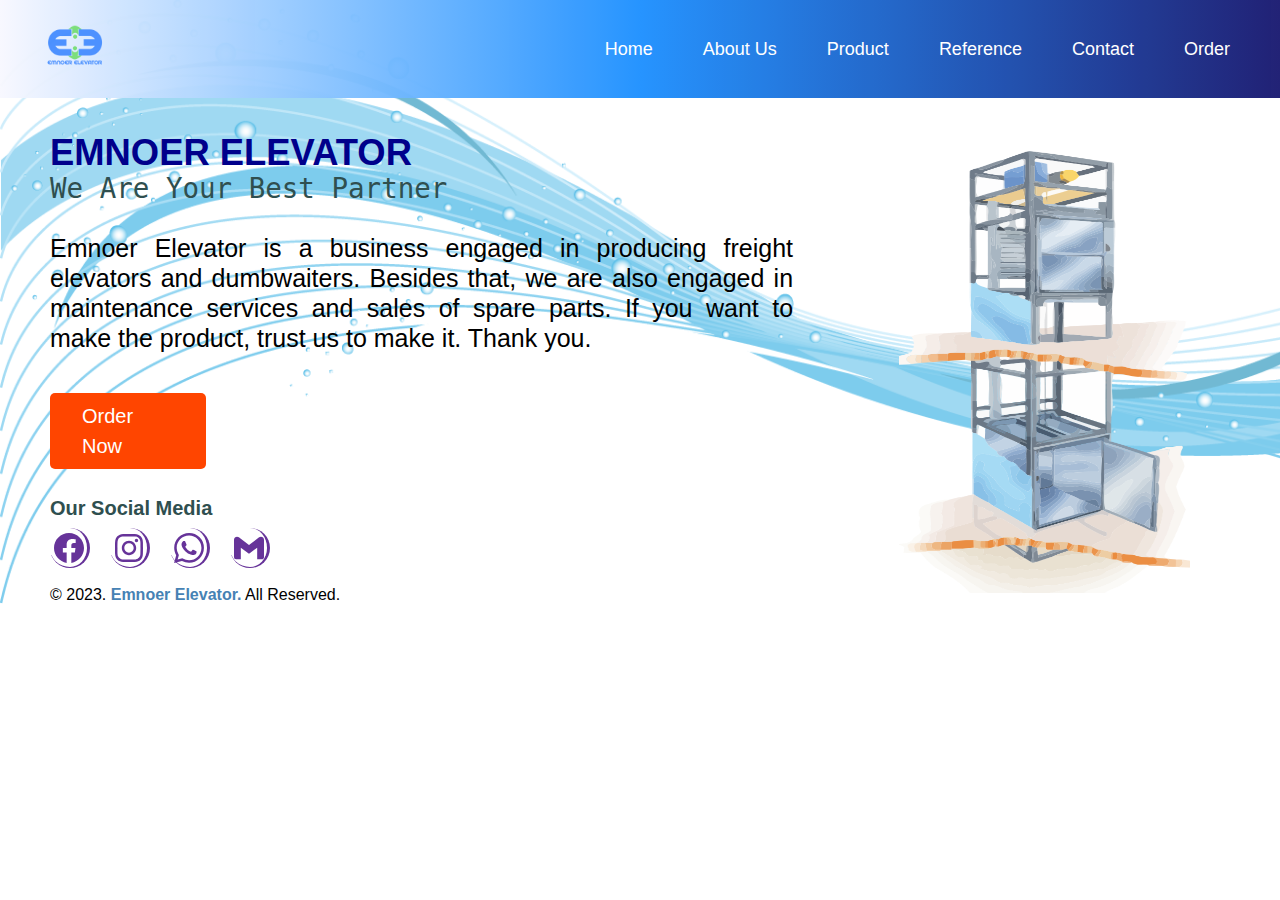
<file: index.html>
<!DOCTYPE html>
<html lang="en">
<head>
	<meta charset="utf-8">
	<meta name="viewport" content="width=device-width, initial-scale=1">
	<title>Emnoer Elevator</title>
	<link rel="stylesheet" type="text/css" href="style.css">
	<link rel="apple-touch-icon" sizes="180x180" href="./favicon/apple-touch-icon.png">
	<link rel="icon" type="image/png" sizes="32x32" href="./favicon/favicon-32x32.png">
	<link rel="icon" type="image/png" sizes="16x16" href="./favicon/favicon-16x16.png">
	<link rel="manifest" href="./favicon/site.webmanifest">

</head>
<body>

	<header class="header">

		<!-- logo -->
		<div class="logo">
			<img src="img/logo.png">
		</div>
		<!-- Menu -->
		<div class="navigation">

			<input type="checkbox" class="toggle-menu">
			<div class="hamburger"></div>
			
			<ul class="menu">
				<li><a href="./index.html">Home</a></li>
				<li><a href="./about.html">About Us</a></li>
				<li><a href="./product.html">Product</a></li>
				<li><a href="./reference.html">Reference</a></li>
				<li><a href="./contact.html">Contact</a></li>
				<li><a href="./order.html">Order</a></li>
			</ul>
		</div>

	</header>

	<main>

		<!-- emnoer elevator -->
		<section class="emnoer">
			<div class="kolom">
				<h1 class="deskripsi">EMNOER ELEVATOR</h1>
				<h2>We Are Your Best Partner</h2>
				<p align="justify">Emnoer Elevator is a business engaged in producing freight elevators and dumbwaiters. Besides that, we are also engaged in maintenance services and sales of spare parts. If you want to make the product, trust us to make it. Thank you.</p>
				<p><a href="./order.html" class="button">Order Now</a></p>
			</div>
			<img src="img/home.png">
		</section>

		<!-- social media -->
		<div class="social-media">
			<div class="container">
				<h1>Our Social Media</h1>
				<div class="sosmed-link">
					<a 
						href="https://www.facebook.com/emnoer"
						target="_blank"
						class="sosiaLink"
					>
						<svg 
							class="fill-current"
							role="img"
							viewBox="0 0 24 24"
							width="30"
							xmlns="http://www.w3.org/2000/svg"
						>							<title>Facebook</title>
							<path
								d="M24 12.073c0-6.627-5.373-12-12-12s-12 5.373-12 12c0 5.99 4.388 10.954 10.125 11.854v-8.385H7.078v-3.47h3.047V9.43c0-3.007 1.792-4.669 4.533-4.669 1.312 0 2.686.235 2.686.235v2.953H15.83c-1.491 0-1.956.925-1.956 1.874v2.25h3.328l-.532 3.47h-2.796v8.385C19.612 23.027 24 18.062 24 12.073z"
							/>
						</svg>
					</a>

					<a 
						href="https://www.instagram.com/emnoergroup"
						target="_blank"
						class="sosiaLink"
					>
						<svg
							class="fill-current"
							role="img"
							viewBox="0 0 24 24"
							width="28"
							xmlns="http://www.w3.org/2000/svg"
						>
							<title>Instagram</title>
							<path
								d="M12 0C8.74 0 8.333.015 7.053.072 5.775.132 4.905.333 4.14.63c-.789.306-1.459.717-2.126 1.384S.935 3.35.63 4.14C.333 4.905.131 5.775.072 7.053.012 8.333 0 8.74 0 12s.015 3.667.072 4.947c.06 1.277.261 2.148.558 2.913.306.788.717 1.459 1.384 2.126.667.666 1.336 1.079 2.126 1.384.766.296 1.636.499 2.913.558C8.333 23.988 8.74 24 12 24s3.667-.015 4.947-.072c1.277-.06 2.148-.262 2.913-.558.788-.306 1.459-.718 2.126-1.384.666-.667 1.079-1.335 1.384-2.126.296-.765.499-1.636.558-2.913.06-1.28.072-1.687.072-4.947s-.015-3.667-.072-4.947c-.06-1.277-.262-2.149-.558-2.913-.306-.789-.718-1.459-1.384-2.126C21.319 1.347 20.651.935 19.86.63c-.765-.297-1.636-.499-2.913-.558C15.667.012 15.26 0 12 0zm0 2.16c3.203 0 3.585.016 4.85.071 1.17.055 1.805.249 2.227.415.562.217.96.477 1.382.896.419.42.679.819.896 1.381.164.422.36 1.057.413 2.227.057 1.266.07 1.646.07 4.85s-.015 3.585-.074 4.85c-.061 1.17-.256 1.805-.421 2.227-.224.562-.479.96-.899 1.382-.419.419-.824.679-1.38.896-.42.164-1.065.36-2.235.413-1.274.057-1.649.07-4.859.07-3.211 0-3.586-.015-4.859-.074-1.171-.061-1.816-.256-2.236-.421-.569-.224-.96-.479-1.379-.899-.421-.419-.69-.824-.9-1.38-.165-.42-.359-1.065-.42-2.235-.045-1.26-.061-1.649-.061-4.844 0-3.196.016-3.586.061-4.861.061-1.17.255-1.814.42-2.234.21-.57.479-.96.9-1.381.419-.419.81-.689 1.379-.898.42-.166 1.051-.361 2.221-.421 1.275-.045 1.65-.06 4.859-.06l.045.03zm0 3.678c-3.405 0-6.162 2.76-6.162 6.162 0 3.405 2.76 6.162 6.162 6.162 3.405 0 6.162-2.76 6.162-6.162 0-3.405-2.76-6.162-6.162-6.162zM12 16c-2.21 0-4-1.79-4-4s1.79-4 4-4 4 1.79 4 4-1.79 4-4 4zm7.846-10.405c0 .795-.646 1.44-1.44 1.44-.795 0-1.44-.646-1.44-1.44 0-.794.646-1.439 1.44-1.439.793-.001 1.44.645 1.44 1.439z"
							/>
						</svg>
					</a>

					<a
						href="https://wa.me/message/2YGVI3ZBR6GRK1"
			  			target="_blank"
			  			class="sosiaLink"
					>
						<svg
							class="fill-current"
							role="img"
							viewBox="0 0 24 24"
							width="30"
							xmlns="http://www.w3.org/2000/svg"
						>
							<title>WhatsApp</title>
							<path
								d="M17.472 14.382c-.297-.149-1.758-.867-2.03-.967-.273-.099-.471-.148-.67.15-.197.297-.767.966-.94 1.164-.173.199-.347.223-.644.075-.297-.15-1.255-.463-2.39-1.475-.883-.788-1.48-1.761-1.653-2.059-.173-.297-.018-.458.13-.606.134-.133.298-.347.446-.52.149-.174.198-.298.298-.497.099-.198.05-.371-.025-.52-.075-.149-.669-1.612-.916-2.207-.242-.579-.487-.5-.669-.51-.173-.008-.371-.01-.57-.01-.198 0-.52.074-.792.372-.272.297-1.04 1.016-1.04 2.479 0 1.462 1.065 2.875 1.213 3.074.149.198 2.096 3.2 5.077 4.487.709.306 1.262.489 1.694.625.712.227 1.36.195 1.871.118.571-.085 1.758-.719 2.006-1.413.248-.694.248-1.289.173-1.413-.074-.124-.272-.198-.57-.347m-5.421 7.403h-.004a9.87 9.87 0 01-5.031-1.378l-.361-.214-3.741.982.998-3.648-.235-.374a9.86 9.86 0 01-1.51-5.26c.001-5.45 4.436-9.884 9.888-9.884 2.64 0 5.122 1.03 6.988 2.898a9.825 9.825 0 012.893 6.994c-.003 5.45-4.437 9.884-9.885 9.884m8.413-18.297A11.815 11.815 0 0012.05 0C5.495 0 .16 5.335.157 11.892c0 2.096.547 4.142 1.588 5.945L.057 24l6.305-1.654a11.882 11.882 0 005.683 1.448h.005c6.554 0 11.89-5.335 11.893-11.893a11.821 11.821 0 00-3.48-8.413Z"
							/>
						</svg>
					</a>

					<a href="mailto:emnoerelevator@gmail.com" class="sosiaLink">
						<svg
							class="fill-current"
							role="img"
							viewBox="0 0 24 24"
							width="30"
							xmlns="http://www.w3.org/2000/svg"
						>
							<title>Gmail</title>
							<path
								d="M24 5.457v13.909c0 .904-.732 1.636-1.636 1.636h-3.819V11.73L12 16.64l-6.545-4.91v9.273H1.636A1.636 1.636 0 0 1 0 19.366V5.457c0-2.023 2.309-3.178 3.927-1.964L5.455 4.64 12 9.548l6.545-4.91 1.528-1.145C21.69 2.28 24 3.434 24 5.457z"
							/>
						</svg>
					</a>
				</div>
			</div>
		</div>

		<!-- footer -->
		<footer>
			<p align="center">
				&copy; 2023. <b>Emnoer Elevator.</b> All Reserved.
			</p>
		</footer>	
	</main>

</body>
</html>
</file>
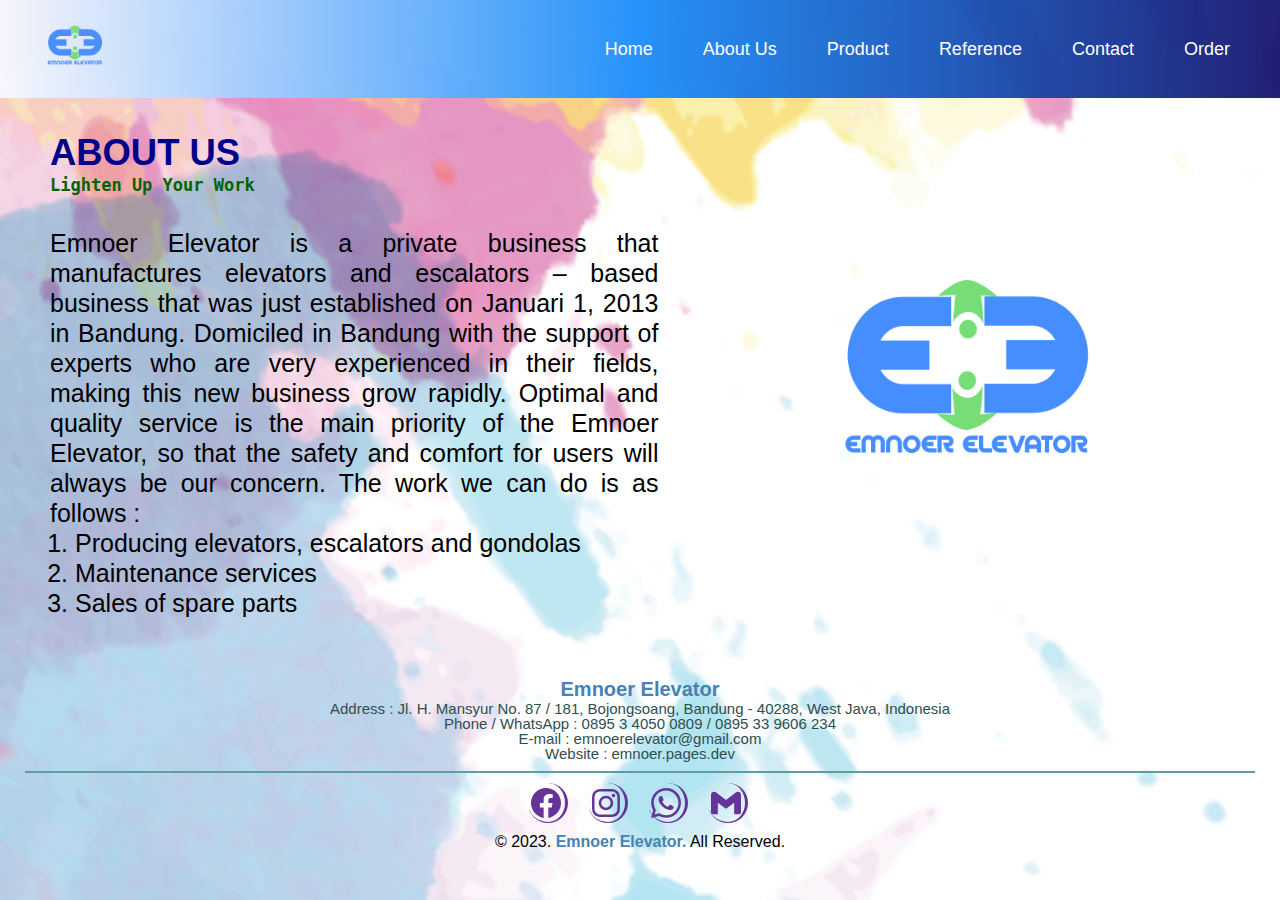
<file: about.html>
<!DOCTYPE html>
<html lang="en">
<head>
	<meta charset="utf-8">
	<meta name="viewport" content="width=device-width, initial-scale=1">
	<title>About Us | Emnoer Elevator</title>
	<link rel="stylesheet" type="text/css" href="about.css">
	<link rel="apple-touch-icon" sizes="180x180" href="./favicon/apple-touch-icon.png">
	<link rel="icon" type="image/png" sizes="32x32" href="./favicon/favicon-32x32.png">
	<link rel="icon" type="image/png" sizes="16x16" href="./favicon/favicon-16x16.png">
	<link rel="manifest" href="./favicon/site.webmanifest">

</head>
<body>

	<header class="header">

		<!-- logo -->
		<div class="logo">
			<img src="img/logo.png">
		</div>
		<!-- Menu -->
		<div class="navigation">

			<input type="checkbox" class="toggle-menu">
			<div class="hamburger"></div>
			
			<ul class="menu">
				<li><a href="./index.html">Home</a></li>
				<li><a href="./about.html">About Us</a></li>
				<li><a href="./product.html">Product</a></li>
				<li><a href="./reference.html">Reference</a></li>
				<li><a href="./contact.html">Contact</a></li>
				<li><a href="./order.html">Order</a></li>
			</ul>
		</div>

	</header>

	<main>

		<!-- emnoer elevator -->
		<section class="emnoer">
			<div class="kolom">
				<h1 class="deskripsi">ABOUT US</h1>
				<h2>Lighten Up Your Work</h2>
				<p align="justify">Emnoer  Elevator is a private business that manufactures elevators and escalators – based business that was just established on Januari 1, 2013 in Bandung. Domiciled in Bandung with the support of experts who are very experienced in their fields, making this new business grow rapidly. Optimal and quality service is the main priority of the Emnoer Elevator, so that the safety and comfort for users will always be our concern. The work we can do is as follows :</p>
				<ol>
					<li>Producing elevators, escalators and gondolas</li>
					<li>Maintenance services</li>
					<li>Sales of spare parts</li>
				</ol>
			</div>
			<img src="img/logo.png">
		</section>

		<!-- alamat -->
		<div class="alamat">
			<div class="container">
				<p class="deskripsi1">Emnoer Elevator</p>
				<div class="kolom-alamat">
					<h3 align="justify">
						<p>
						Address : Jl. H. Mansyur No. 87 / 181, Bojongsoang, Bandung - 40288, West Java, Indonesia
						</p>
						<p>
						Phone / WhatsApp : 0895 3 4050 0809 / 0895 33 9606 234
						</p>
						<p>
						E-mail : emnoerelevator@gmail.com
						</p>
						<p>
						Website : emnoer.pages.dev
						</p>
					</h3>
				</div>
			</div>
		</div>

		<!-- garis horizontal -->
		<div class="line-horizontal">
			<div class="container">
			<hr color="cadetblue">

		<!-- social media -->
		<div class="social-media">
			<div class="container">
				<div class="sosmed-link">
					<a 
						href="https://www.facebook.com/emnoer"
						target="_blank"
						class="sosiaLink"
					>
						<svg 
							class="fill-current"
							role="img"
							viewBox="0 0 24 24"
							width="30"
							xmlns="http://www.w3.org/2000/svg"
						>							<title>Facebook</title>
							<path
								d="M24 12.073c0-6.627-5.373-12-12-12s-12 5.373-12 12c0 5.99 4.388 10.954 10.125 11.854v-8.385H7.078v-3.47h3.047V9.43c0-3.007 1.792-4.669 4.533-4.669 1.312 0 2.686.235 2.686.235v2.953H15.83c-1.491 0-1.956.925-1.956 1.874v2.25h3.328l-.532 3.47h-2.796v8.385C19.612 23.027 24 18.062 24 12.073z"
							/>
						</svg>
					</a>

					<a 
						href="https://www.instagram.com/emnoergroup"
						target="_blank"
						class="sosiaLink"
					>
						<svg
							class="fill-current"
							role="img"
							viewBox="0 0 24 24"
							width="28"
							xmlns="http://www.w3.org/2000/svg"
						>
							<title>Instagram</title>
							<path
								d="M12 0C8.74 0 8.333.015 7.053.072 5.775.132 4.905.333 4.14.63c-.789.306-1.459.717-2.126 1.384S.935 3.35.63 4.14C.333 4.905.131 5.775.072 7.053.012 8.333 0 8.74 0 12s.015 3.667.072 4.947c.06 1.277.261 2.148.558 2.913.306.788.717 1.459 1.384 2.126.667.666 1.336 1.079 2.126 1.384.766.296 1.636.499 2.913.558C8.333 23.988 8.74 24 12 24s3.667-.015 4.947-.072c1.277-.06 2.148-.262 2.913-.558.788-.306 1.459-.718 2.126-1.384.666-.667 1.079-1.335 1.384-2.126.296-.765.499-1.636.558-2.913.06-1.28.072-1.687.072-4.947s-.015-3.667-.072-4.947c-.06-1.277-.262-2.149-.558-2.913-.306-.789-.718-1.459-1.384-2.126C21.319 1.347 20.651.935 19.86.63c-.765-.297-1.636-.499-2.913-.558C15.667.012 15.26 0 12 0zm0 2.16c3.203 0 3.585.016 4.85.071 1.17.055 1.805.249 2.227.415.562.217.96.477 1.382.896.419.42.679.819.896 1.381.164.422.36 1.057.413 2.227.057 1.266.07 1.646.07 4.85s-.015 3.585-.074 4.85c-.061 1.17-.256 1.805-.421 2.227-.224.562-.479.96-.899 1.382-.419.419-.824.679-1.38.896-.42.164-1.065.36-2.235.413-1.274.057-1.649.07-4.859.07-3.211 0-3.586-.015-4.859-.074-1.171-.061-1.816-.256-2.236-.421-.569-.224-.96-.479-1.379-.899-.421-.419-.69-.824-.9-1.38-.165-.42-.359-1.065-.42-2.235-.045-1.26-.061-1.649-.061-4.844 0-3.196.016-3.586.061-4.861.061-1.17.255-1.814.42-2.234.21-.57.479-.96.9-1.381.419-.419.81-.689 1.379-.898.42-.166 1.051-.361 2.221-.421 1.275-.045 1.65-.06 4.859-.06l.045.03zm0 3.678c-3.405 0-6.162 2.76-6.162 6.162 0 3.405 2.76 6.162 6.162 6.162 3.405 0 6.162-2.76 6.162-6.162 0-3.405-2.76-6.162-6.162-6.162zM12 16c-2.21 0-4-1.79-4-4s1.79-4 4-4 4 1.79 4 4-1.79 4-4 4zm7.846-10.405c0 .795-.646 1.44-1.44 1.44-.795 0-1.44-.646-1.44-1.44 0-.794.646-1.439 1.44-1.439.793-.001 1.44.645 1.44 1.439z"
							/>
						</svg>
					</a>

					<a
						href="https://wa.me/message/2YGVI3ZBR6GRK1"
			  			target="_blank"
			  			class="sosiaLink"
					>
						<svg
							class="fill-current"
							role="img"
							viewBox="0 0 24 24"
							width="30"
							xmlns="http://www.w3.org/2000/svg"
						>
							<title>WhatsApp</title>
							<path
								d="M17.472 14.382c-.297-.149-1.758-.867-2.03-.967-.273-.099-.471-.148-.67.15-.197.297-.767.966-.94 1.164-.173.199-.347.223-.644.075-.297-.15-1.255-.463-2.39-1.475-.883-.788-1.48-1.761-1.653-2.059-.173-.297-.018-.458.13-.606.134-.133.298-.347.446-.52.149-.174.198-.298.298-.497.099-.198.05-.371-.025-.52-.075-.149-.669-1.612-.916-2.207-.242-.579-.487-.5-.669-.51-.173-.008-.371-.01-.57-.01-.198 0-.52.074-.792.372-.272.297-1.04 1.016-1.04 2.479 0 1.462 1.065 2.875 1.213 3.074.149.198 2.096 3.2 5.077 4.487.709.306 1.262.489 1.694.625.712.227 1.36.195 1.871.118.571-.085 1.758-.719 2.006-1.413.248-.694.248-1.289.173-1.413-.074-.124-.272-.198-.57-.347m-5.421 7.403h-.004a9.87 9.87 0 01-5.031-1.378l-.361-.214-3.741.982.998-3.648-.235-.374a9.86 9.86 0 01-1.51-5.26c.001-5.45 4.436-9.884 9.888-9.884 2.64 0 5.122 1.03 6.988 2.898a9.825 9.825 0 012.893 6.994c-.003 5.45-4.437 9.884-9.885 9.884m8.413-18.297A11.815 11.815 0 0012.05 0C5.495 0 .16 5.335.157 11.892c0 2.096.547 4.142 1.588 5.945L.057 24l6.305-1.654a11.882 11.882 0 005.683 1.448h.005c6.554 0 11.89-5.335 11.893-11.893a11.821 11.821 0 00-3.48-8.413Z"
							/>
						</svg>
					</a>

					<a href="mailto:emnoerelevator@gmail.com" class="sosiaLink">
						<svg
							class="fill-current"
							role="img"
							viewBox="0 0 24 24"
							width="30"
							xmlns="http://www.w3.org/2000/svg"
						>
							<title>Gmail</title>
							<path
								d="M24 5.457v13.909c0 .904-.732 1.636-1.636 1.636h-3.819V11.73L12 16.64l-6.545-4.91v9.273H1.636A1.636 1.636 0 0 1 0 19.366V5.457c0-2.023 2.309-3.178 3.927-1.964L5.455 4.64 12 9.548l6.545-4.91 1.528-1.145C21.69 2.28 24 3.434 24 5.457z"
							/>
						</svg>
					</a>
				</div>
			</div>
		</div>

		<!-- footer -->
		<footer>
			<p align="center">
				&copy; 2023. <b>Emnoer Elevator.</b> All Reserved.
			</p>
		</footer>
	</main>
</body>
</html>
</file>
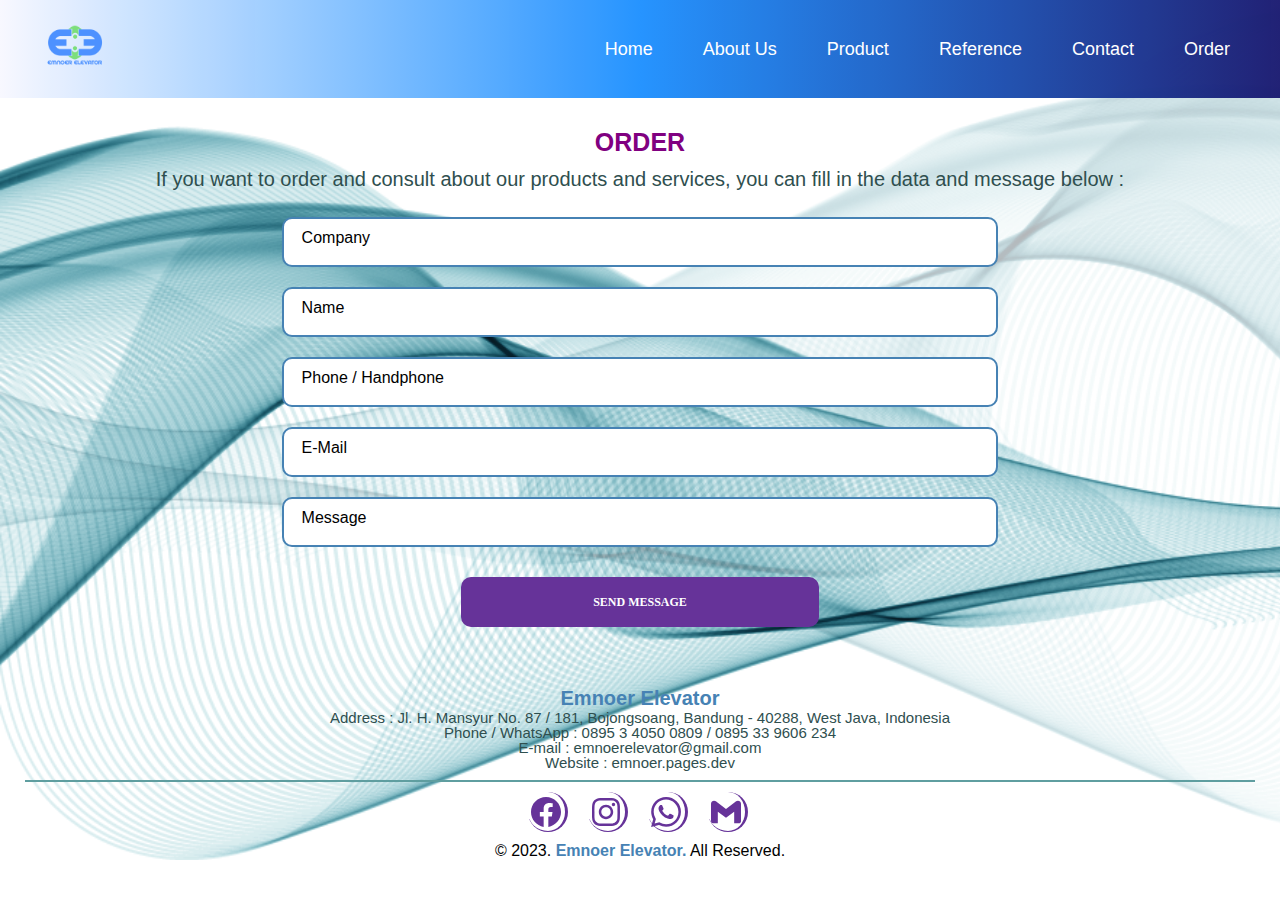
<file: order.html>
<!DOCTYPE html>
<html lang="en">
<head>
	<meta charset="utf-8">
	<meta name="viewport" content="width=device-width, initial-scale=1">
	<title>Order | Emnoer Elevator</title>
	<link rel="stylesheet" type="text/css" href="order.css">
	<link rel="apple-touch-icon" sizes="180x180" href="./favicon/apple-touch-icon.png">
	<link rel="icon" type="image/png" sizes="32x32" href="./favicon/favicon-32x32.png">
	<link rel="icon" type="image/png" sizes="16x16" href="./favicon/favicon-16x16.png">
	<link rel="manifest" href="./favicon/site.webmanifest">

</head>
<body>

	<header class="header">

		<!-- logo -->
		<div class="logo">
			<img src="img/logo.png">
		</div>
		<!-- Menu -->
		<div class="navigation">

			<input type="checkbox" class="toggle-menu">
			<div class="hamburger"></div>
			
			<ul class="menu">
				<li><a href="./index.html">Home</a></li>
				<li><a href="./about.html">About Us</a></li>
				<li><a href="./product.html">Product</a></li>
				<li><a href="./reference.html">Reference</a></li>
				<li><a href="./contact.html">Contact</a></li>
				<li><a href="./order.html">Order</a></li>
			</ul>
		</div>

	</header>

	<!-- order -->
	<div class="order">
		<div class="container">
			<p class="deskripsi4" align="center">
				ORDER
			</p>

			<div class="kolom">
				<h6 align="center">
					If you want to order and consult about our products and services, you can fill in the data and message below :
				</h6>
			</div>
		</div>
	</section>

	<!-- form order -->
	<div class="form-order">
		<div class="container">
			<form>
				<div class="order-fill">
					<div class="input-order">
						<input type="company" required ="">
						<span>Company</span>
					</div>
					<div class="input-order">
						<input type="name" required ="">
						<span>Name</span>
					</div>
					<div class="input-order">
						<input type="phone" required ="">
						<span>Phone / Handphone</span>
					</div>
					<div class="input-order">
						<input type="email" required ="">
						<span>E-mail</span>
					</div>
					<div class="input-order">
						<input type="message" required ="">
						<span>Message</span>
					</div>
					<div align="center" class="input-order">
						<input type="submit" value ="SEND MESSAGE">
					</div>
				</div>
			</form>
		</div>
	</div>

	<!-- alamat -->
	<div class="alamat">
		<div class="container">
			<p class="deskripsi1">Emnoer Elevator</p>
			<div class="kolom-alamat">
				<h3 align="justify">
					<p>
					Address : Jl. H. Mansyur No. 87 / 181, Bojongsoang, Bandung - 40288, West Java, Indonesia
					</p>
					<p>
					Phone / WhatsApp : 0895 3 4050 0809 / 0895 33 9606 234
					</p>
					<p>
					E-mail : emnoerelevator@gmail.com
					</p>
					<p>
					Website : emnoer.pages.dev
					</p>
				</h3>
			</div>
		</div>
	</div>

	<!-- garis horizontal -->
	<div class="line-horizontal">
		<div class="container">
		<hr color="cadetblue">

	<!-- social media -->
	<div class="social-media">
		<div class="container">
			<div class="sosmed-link">
				<a 
					href="https://www.facebook.com/emnoer"
					target="_blank"
					class="sosiaLink"
				>
					<svg 
						class="fill-current"
						role="img"
						viewBox="0 0 24 24"
						width="30"
						xmlns="http://www.w3.org/2000/svg"
					>							<title>Facebook</title>
						<path
							d="M24 12.073c0-6.627-5.373-12-12-12s-12 5.373-12 12c0 5.99 4.388 10.954 10.125 11.854v-8.385H7.078v-3.47h3.047V9.43c0-3.007 1.792-4.669 4.533-4.669 1.312 0 2.686.235 2.686.235v2.953H15.83c-1.491 0-1.956.925-1.956 1.874v2.25h3.328l-.532 3.47h-2.796v8.385C19.612 23.027 24 18.062 24 12.073z"
						/>
					</svg>
				</a>

				<a 
					href="https://www.instagram.com/emnoergroup"
					target="_blank"
					class="sosiaLink"
				>
					<svg
						class="fill-current"
						role="img"
						viewBox="0 0 24 24"
						width="28"
						xmlns="http://www.w3.org/2000/svg"
					>
						<title>Instagram</title>
						<path
							d="M12 0C8.74 0 8.333.015 7.053.072 5.775.132 4.905.333 4.14.63c-.789.306-1.459.717-2.126 1.384S.935 3.35.63 4.14C.333 4.905.131 5.775.072 7.053.012 8.333 0 8.74 0 12s.015 3.667.072 4.947c.06 1.277.261 2.148.558 2.913.306.788.717 1.459 1.384 2.126.667.666 1.336 1.079 2.126 1.384.766.296 1.636.499 2.913.558C8.333 23.988 8.74 24 12 24s3.667-.015 4.947-.072c1.277-.06 2.148-.262 2.913-.558.788-.306 1.459-.718 2.126-1.384.666-.667 1.079-1.335 1.384-2.126.296-.765.499-1.636.558-2.913.06-1.28.072-1.687.072-4.947s-.015-3.667-.072-4.947c-.06-1.277-.262-2.149-.558-2.913-.306-.789-.718-1.459-1.384-2.126C21.319 1.347 20.651.935 19.86.63c-.765-.297-1.636-.499-2.913-.558C15.667.012 15.26 0 12 0zm0 2.16c3.203 0 3.585.016 4.85.071 1.17.055 1.805.249 2.227.415.562.217.96.477 1.382.896.419.42.679.819.896 1.381.164.422.36 1.057.413 2.227.057 1.266.07 1.646.07 4.85s-.015 3.585-.074 4.85c-.061 1.17-.256 1.805-.421 2.227-.224.562-.479.96-.899 1.382-.419.419-.824.679-1.38.896-.42.164-1.065.36-2.235.413-1.274.057-1.649.07-4.859.07-3.211 0-3.586-.015-4.859-.074-1.171-.061-1.816-.256-2.236-.421-.569-.224-.96-.479-1.379-.899-.421-.419-.69-.824-.9-1.38-.165-.42-.359-1.065-.42-2.235-.045-1.26-.061-1.649-.061-4.844 0-3.196.016-3.586.061-4.861.061-1.17.255-1.814.42-2.234.21-.57.479-.96.9-1.381.419-.419.81-.689 1.379-.898.42-.166 1.051-.361 2.221-.421 1.275-.045 1.65-.06 4.859-.06l.045.03zm0 3.678c-3.405 0-6.162 2.76-6.162 6.162 0 3.405 2.76 6.162 6.162 6.162 3.405 0 6.162-2.76 6.162-6.162 0-3.405-2.76-6.162-6.162-6.162zM12 16c-2.21 0-4-1.79-4-4s1.79-4 4-4 4 1.79 4 4-1.79 4-4 4zm7.846-10.405c0 .795-.646 1.44-1.44 1.44-.795 0-1.44-.646-1.44-1.44 0-.794.646-1.439 1.44-1.439.793-.001 1.44.645 1.44 1.439z"
						/>
					</svg>
				</a>

				<a
					href="https://wa.me/message/2YGVI3ZBR6GRK1"
		  			target="_blank"
		  			class="sosiaLink"
				>
					<svg
						class="fill-current"
						role="img"
						viewBox="0 0 24 24"
						width="30"
						xmlns="http://www.w3.org/2000/svg"
					>
						<title>WhatsApp</title>
						<path
							d="M17.472 14.382c-.297-.149-1.758-.867-2.03-.967-.273-.099-.471-.148-.67.15-.197.297-.767.966-.94 1.164-.173.199-.347.223-.644.075-.297-.15-1.255-.463-2.39-1.475-.883-.788-1.48-1.761-1.653-2.059-.173-.297-.018-.458.13-.606.134-.133.298-.347.446-.52.149-.174.198-.298.298-.497.099-.198.05-.371-.025-.52-.075-.149-.669-1.612-.916-2.207-.242-.579-.487-.5-.669-.51-.173-.008-.371-.01-.57-.01-.198 0-.52.074-.792.372-.272.297-1.04 1.016-1.04 2.479 0 1.462 1.065 2.875 1.213 3.074.149.198 2.096 3.2 5.077 4.487.709.306 1.262.489 1.694.625.712.227 1.36.195 1.871.118.571-.085 1.758-.719 2.006-1.413.248-.694.248-1.289.173-1.413-.074-.124-.272-.198-.57-.347m-5.421 7.403h-.004a9.87 9.87 0 01-5.031-1.378l-.361-.214-3.741.982.998-3.648-.235-.374a9.86 9.86 0 01-1.51-5.26c.001-5.45 4.436-9.884 9.888-9.884 2.64 0 5.122 1.03 6.988 2.898a9.825 9.825 0 012.893 6.994c-.003 5.45-4.437 9.884-9.885 9.884m8.413-18.297A11.815 11.815 0 0012.05 0C5.495 0 .16 5.335.157 11.892c0 2.096.547 4.142 1.588 5.945L.057 24l6.305-1.654a11.882 11.882 0 005.683 1.448h.005c6.554 0 11.89-5.335 11.893-11.893a11.821 11.821 0 00-3.48-8.413Z"
						/>
					</svg>
				</a>

				<a href="mailto:emnoerelevator@gmail.com" class="sosiaLink">
					<svg
						class="fill-current"
						role="img"
						viewBox="0 0 24 24"
						width="30"
						xmlns="http://www.w3.org/2000/svg"
					>
						<title>Gmail</title>
						<path
							d="M24 5.457v13.909c0 .904-.732 1.636-1.636 1.636h-3.819V11.73L12 16.64l-6.545-4.91v9.273H1.636A1.636 1.636 0 0 1 0 19.366V5.457c0-2.023 2.309-3.178 3.927-1.964L5.455 4.64 12 9.548l6.545-4.91 1.528-1.145C21.69 2.28 24 3.434 24 5.457z"
						/>
					</svg>
				</a>
			</div>
		</div>
	</div>

	<!-- footer -->
	<footer>
		<p align="center">
			&copy; 2023. <b>Emnoer Elevator.</b> All Reserved.
		</p>
	</footer>
</body>
</html>
</file>
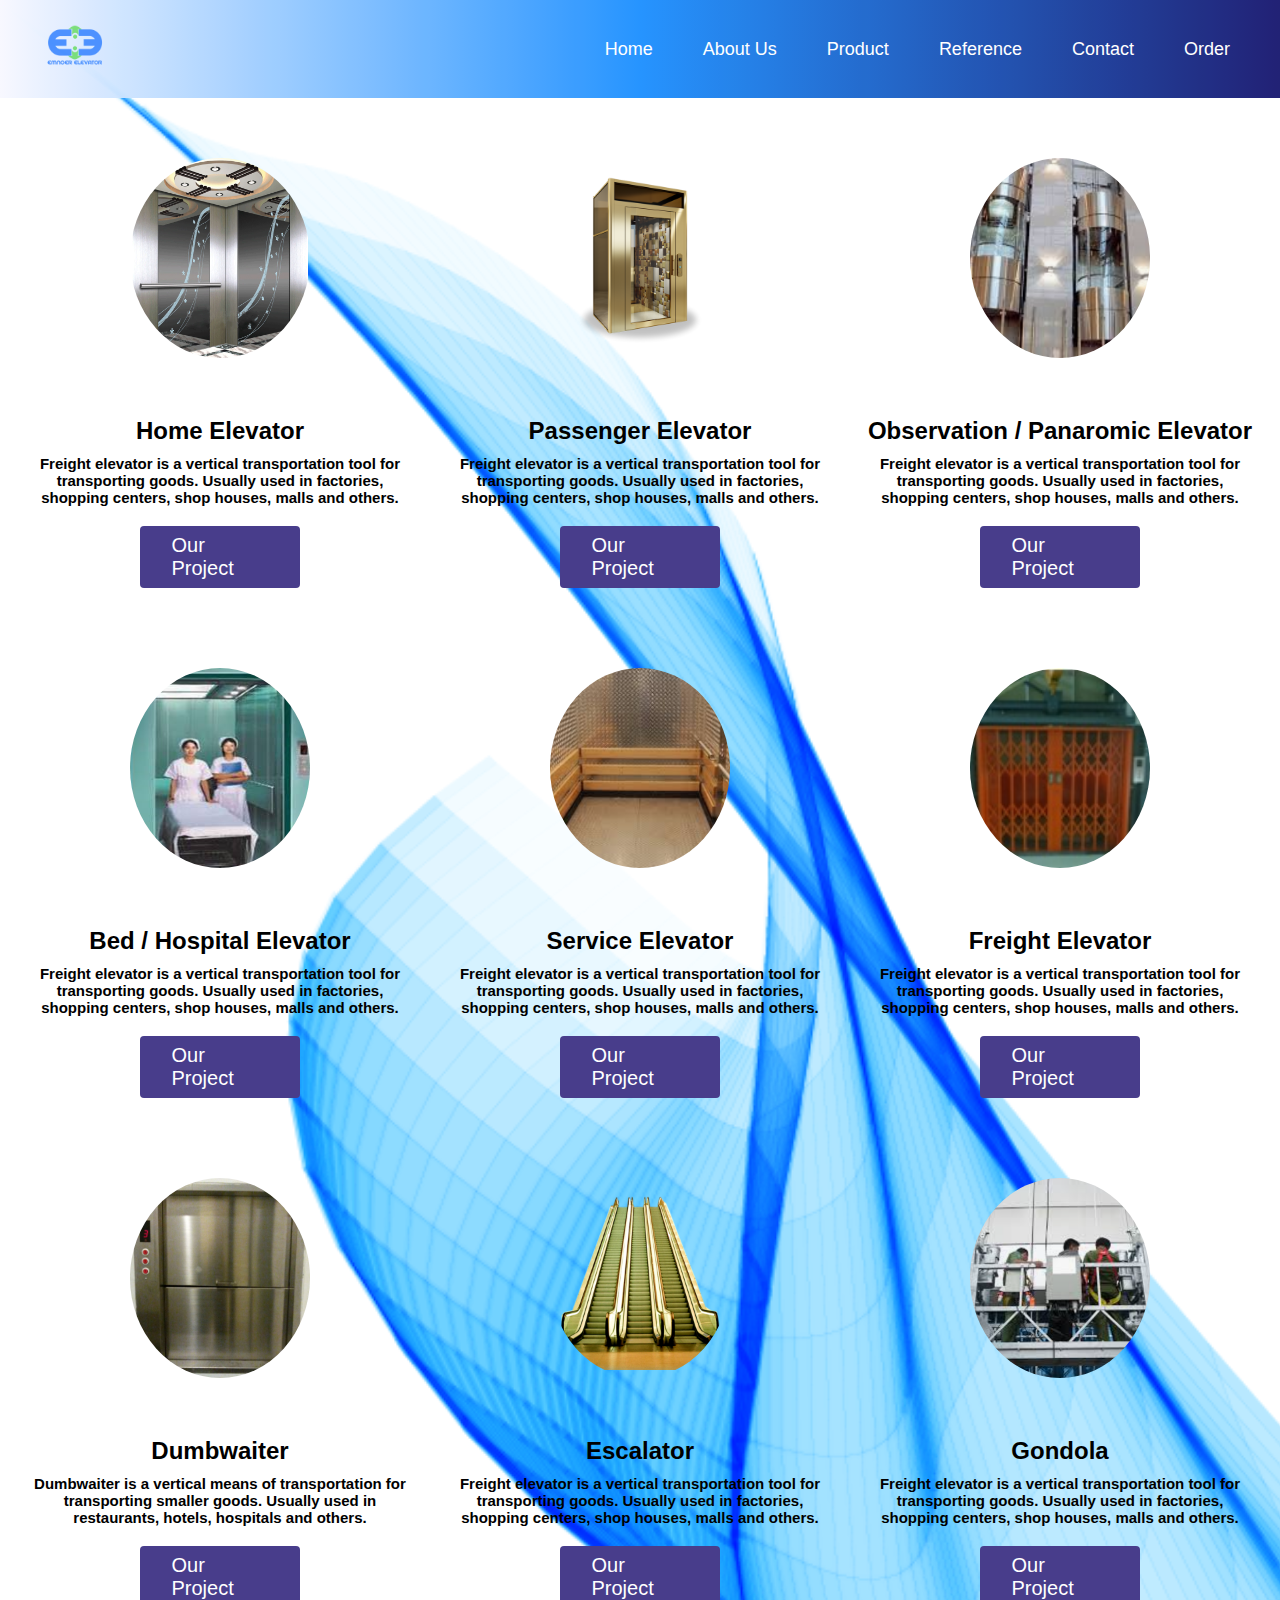
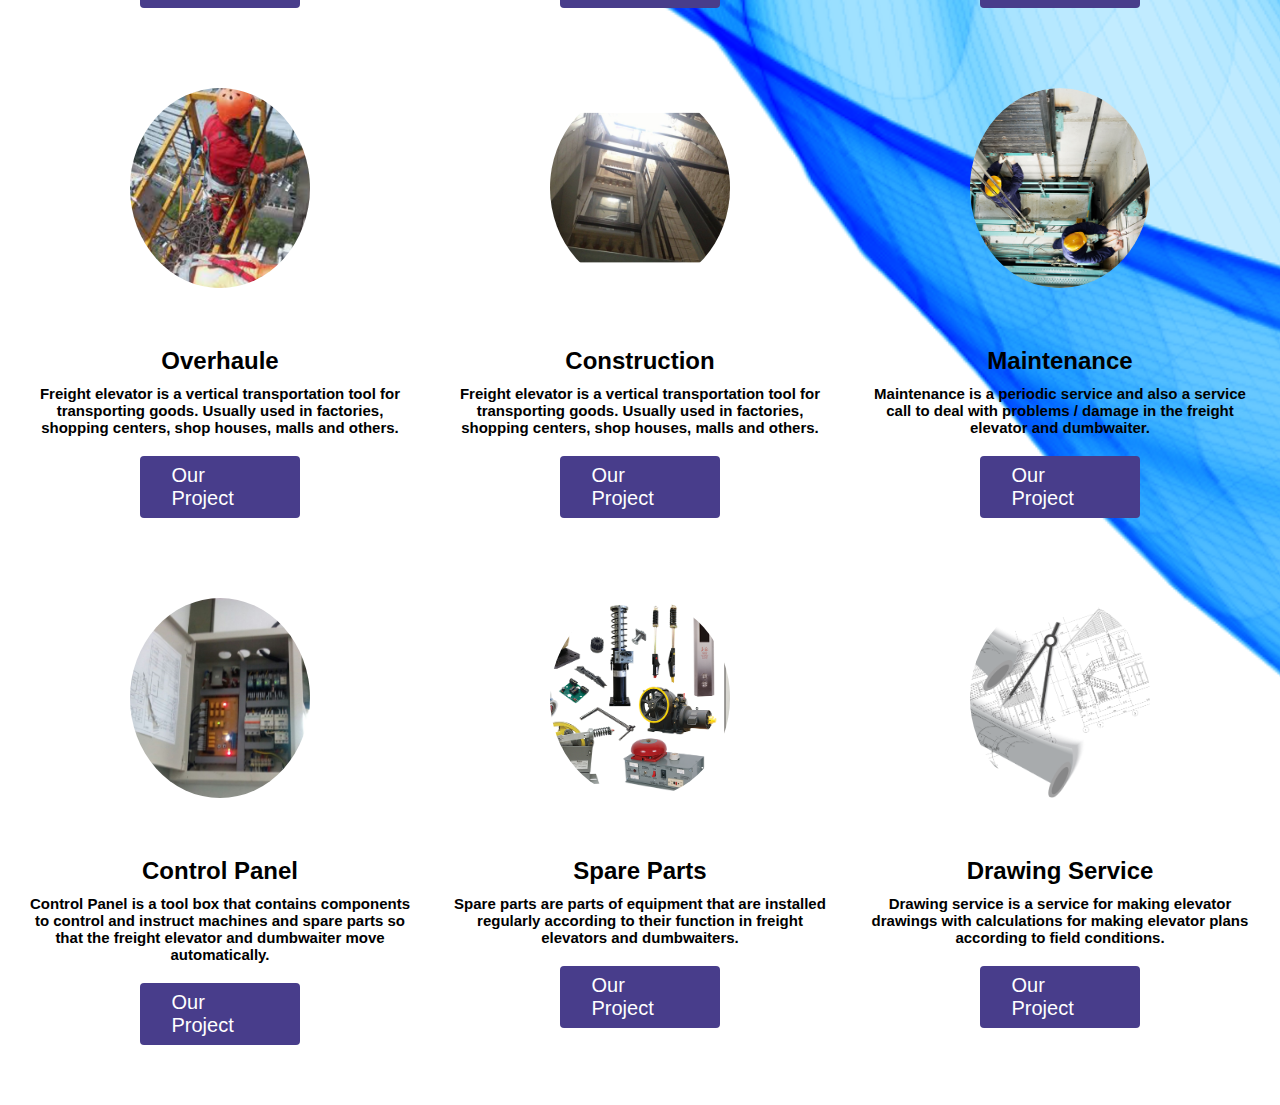
<file: product.html>
<!DOCTYPE html>
<html lang="en">
<head>
	<meta charset="utf-8">
	<meta name="viewport" content="width=device-width, initial-scale=1">
	<title>Product | Emnoer Elevator</title>
	<link rel="stylesheet" type="text/css" href="product.css">
	<link rel="apple-touch-icon" sizes="180x180" href="./favicon/apple-touch-icon.png">
	<link rel="icon" type="image/png" sizes="32x32" href="./favicon/favicon-32x32.png">
	<link rel="icon" type="image/png" sizes="16x16" href="./favicon/favicon-16x16.png">
	<link rel="manifest" href="./favicon/site.webmanifest">

</head>
<body>

	<header class="header">

		<!-- logo -->
		<div class="logo">
			<img src="img/logo.png">
		</div>
		<!-- Menu -->
		<div class="navigation">

			<input type="checkbox" class="toggle-menu">
			<div class="hamburger"></div>
			
			<ul class="menu">
				<li><a href="./index.html">Home</a></li>
				<li><a href="./about.html">About Us</a></li>
				<li><a href="./product.html">Product</a></li>
				<li><a href="./reference.html">Reference</a></li>
				<li><a href="./contact.html">Contact</a></li>
				<li><a href="./order.html">Order</a></li>
			</ul>
		</div>

	</header>

	<main>

		<!-- picture -->
		<section class="items">
			<div class="item">
				<a href="./content/he.html"><img src="img/LP8.png"></a>
				<h2>Home Elevator</h2>
				<h3>Freight elevator is a vertical transportation tool for transporting goods. Usually used in factories, shopping centers, shop houses, malls and others.</h3>
				<p><a href="./subproduct/dumbwaiter.html" class="button">Our Project</a></p>
			</div>
			<div class="item">
				<img src="img/LP.png">
				<h2>Passenger Elevator</h2>
				<h3>Freight elevator is a vertical transportation tool for transporting goods. Usually used in factories, shopping centers, shop houses, malls and others.</h3>
				<p><a href="./subproduct/dumbwaiter.html" class="button">Our Project</a></p>
			</div>
			<div class="item">
				<img src="img/LO.png">
				<h2>Observation / Panaromic Elevator</h2>
				<h3>Freight elevator is a vertical transportation tool for transporting goods. Usually used in factories, shopping centers, shop houses, malls and others.</h3>
				<p><a href="./subproduct/dumbwaiter.html" class="button">Our Project</a></p>
			</div>
			<div class="item">
				<img src="img/Bedlift.png">
				<h2>Bed / Hospital Elevator</h2>
				<h3>Freight elevator is a vertical transportation tool for transporting goods. Usually used in factories, shopping centers, shop houses, malls and others.</h3>
				<p><a href="./subproduct/dumbwaiter.html" class="button">Our Project</a></p>
			</div>
			<div class="item">
				<img src="img/LS2.png">
				<h2>Service Elevator</h2>
				<h3>Freight elevator is a vertical transportation tool for transporting goods. Usually used in factories, shopping centers, shop houses, malls and others.</h3>
				<p><a href="./subproduct/dumbwaiter.html" class="button">Our Project</a></p>
			</div>
			<div class="item">
				<img src="img/LB.jpg">
				<h2>Freight Elevator</h2>
				<h3>Freight elevator is a vertical transportation tool for transporting goods. Usually used in factories, shopping centers, shop houses, malls and others.</h3>
				<p><a href="./subproduct/dumbwaiter.html" class="button">Our Project</a></p>
			</div>
			<div class="item">
				<img src="img/dumbwaiter.png">
				<h2>Dumbwaiter</h2>
				<h3>Dumbwaiter is a vertical means of transportation for transporting smaller goods. Usually used in restaurants, hotels, hospitals and others.</h3>
				<p><a href="./subproduct/dumbwaiter.html" class="button">Our Project</a></p>
			</div>
			<div class="item">
				<img src="img/esc.png">
				<h2>Escalator</h2>
				<h3>Freight elevator is a vertical transportation tool for transporting goods. Usually used in factories, shopping centers, shop houses, malls and others.</h3>
				<p><a href="./subproduct/dumbwaiter.html" class="button">Our Project</a></p>
			</div>
			<div class="item">
				<img src="img/GDL.png">
				<h2>Gondola</h2>
				<h3>Freight elevator is a vertical transportation tool for transporting goods. Usually used in factories, shopping centers, shop houses, malls and others.</h3>
				<p><a href="./subproduct/dumbwaiter.html" class="button">Our Project</a></p>
			</div>
			<div class="item">
				<img src="img/GDL11.png">
				<h2>Overhaule</h2>
				<h3>Freight elevator is a vertical transportation tool for transporting goods. Usually used in factories, shopping centers, shop houses, malls and others.</h3>
				<p><a href="./subproduct/dumbwaiter.html" class="button">Our Project</a></p>
			</div>
			<div class="item">
				<img src="img/const.png">
				<h2>Construction</h2>
				<h3>Freight elevator is a vertical transportation tool for transporting goods. Usually used in factories, shopping centers, shop houses, malls and others.</h3>
				<p><a href="./subproduct/dumbwaiter.html" class="button">Our Project</a></p>
			</div>
			<div class="item">
				<img src="img/Service.png">
				<h2>Maintenance</h2>
				<h3>Maintenance is a periodic service and also a service call to deal with problems / damage in the freight elevator and dumbwaiter.</h3>
				<p><a href="./subproduct/dumbwaiter.html" class="button">Our Project</a></p>
			</div>
			<div class="item">
				<img src="img/CP2.png">
				<h2>Control Panel</h2>
				<h3>Control Panel is a tool box that contains components to control and instruct machines and spare parts so that the freight elevator and dumbwaiter move automatically.</h3>
				<p><a href="./subproduct/dumbwaiter.html" class="button">Our Project</a></p>
			</div>
			<div class="item">
				<img src="img/spareparts.png">
				<h2>Spare Parts</h2>
				<h3>Spare parts are parts of equipment that are installed regularly according to their function in freight elevators and dumbwaiters.</h3>
				<p><a href="./subproduct/dumbwaiter.html" class="button">Our Project</a></p>
			</div>
			<div class="item">
				<img src="img/draw1.png">
				<h2>Drawing Service</h2>
				<h3>Drawing service is a service for making elevator drawings with calculations for making elevator plans according to field conditions.</h3>
				<p><a href="./subproduct/dumbwaiter.html" class="button">Our Project</a></p>
			</div>
		</section>
	</main>
	
</body>
</html>
</file>
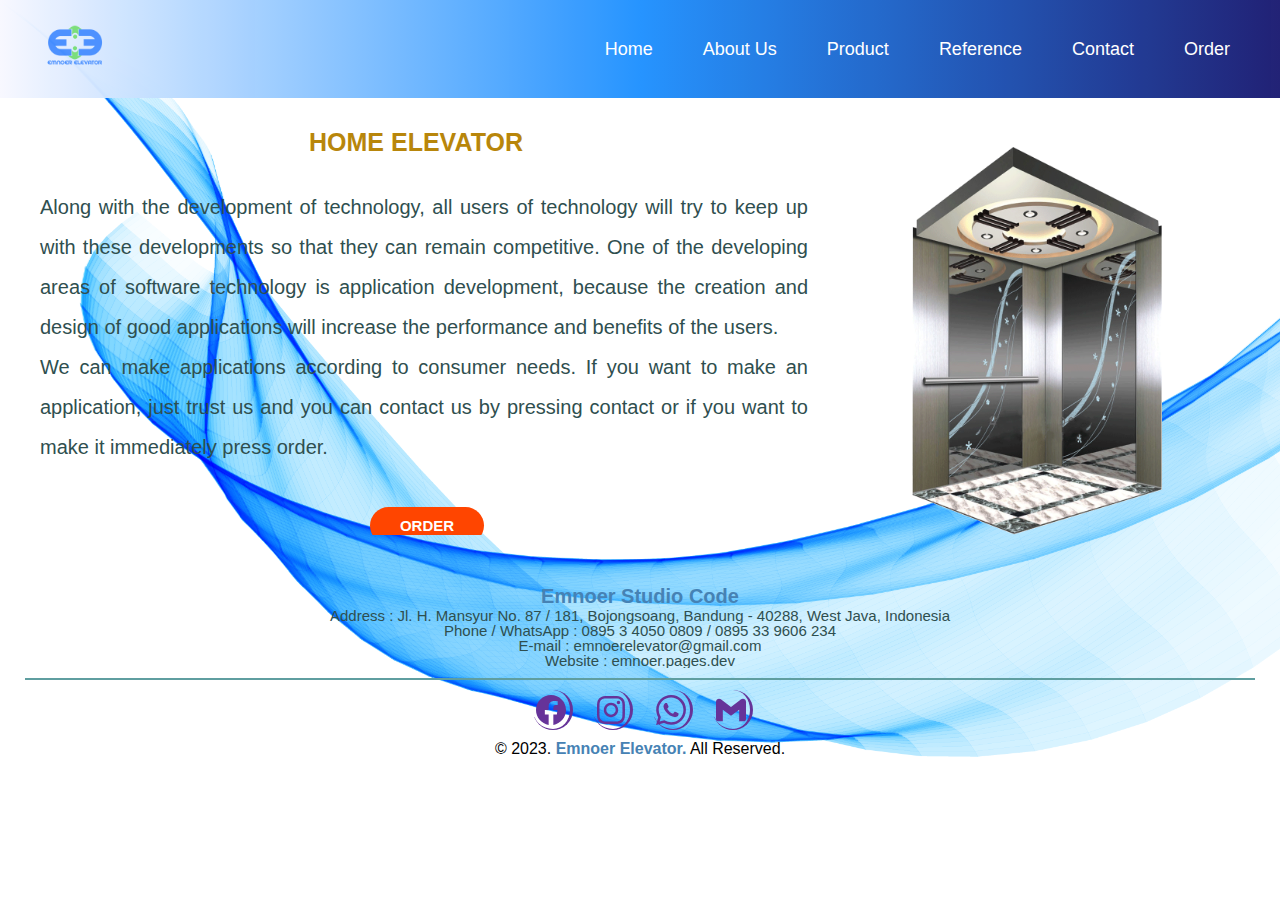
<file: content/he.html>
<!DOCTYPE html>
<html lang="en">
<head>
	<meta charset="utf-8">
	<meta name="viewport" content="width=device-width, initial-scale=1">
	<title>Home Elevator | Emnoer Elevator</title>
	<link rel="stylesheet" type="text/css" href="he.css">
	<link rel="apple-touch-icon" sizes="180x180" href="../favicon/apple-touch-icon.png">
	<link rel="icon" type="image/png" sizes="32x32" href="../favicon/favicon-32x32.png">
	<link rel="icon" type="image/png" sizes="16x16" href="../favicon/favicon-16x16.png">
	<link rel="manifest" href="../favicon/site.webmanifest">

</head>
<body>

	<header class="header">

		<!-- logo -->
		<div class="logo">
			<img src="img/logo.png">
		</div>
		<!-- Menu -->
		<div class="navigation">

			<input type="checkbox" class="toggle-menu">
			<div class="hamburger"></div>
			
			<ul class="menu">
				<li><a href="../index.html">Home</a></li>
				<li><a href="../about.html">About Us</a></li>
				<li><a href="../product.html">Product</a></li>
				<li><a href="../reference.html">Reference</a></li>
				<li><a href="../contact.html">Contact</a></li>
				<li><a href="../order.html">Order</a></li>
			</ul>
		</div>

	</header>

	<!-- application -->
	<div class="application">
		<div class="container">
			<p class="deskripsi">HOME ELEVATOR</p>
			<div class="kolom">
				<h2 align="justify">
					<p>
					Along with the development of technology, all users of technology will try to keep up with these developments so that they can remain competitive. One of the developing areas of software technology is application development, because the creation and design of good applications will increase the performance and benefits of the users.
					</p>
					<p>
					We can make applications according to consumer needs. If you want to make an application, just trust us and you can contact us by pressing contact or if you want to make it immediately press order.
					</p>
				</h2>
			</div>
			<img src="img/LP8.png">
			<p class="tbl-biru" align="center"><a href="../support/order.html">ORDER</a></p>
		</div>
	</div>
	
	<!-- alamat -->		
	<div class="alamat">
		<div class="container">
			<p class="deskripsi1">Emnoer Studio Code</p>
			<div class="kolom-alamat">
				<h3 align="justify">
					<p>
					Address : Jl. H. Mansyur No. 87 / 181, Bojongsoang, Bandung - 40288, West Java, Indonesia
					</p>
					<p>
					Phone / WhatsApp : 0895 3 4050 0809 / 0895 33 9606 234
					</p>
					<p>
					E-mail : emnoerelevator@gmail.com
					</p>
					<p>
					Website : emnoer.pages.dev
					</p>
				</h3>
			</div>
		</div>
	</div>

	<!-- garis horizontal -->
	<div class="line-horizontal">
		<div class="container">
			<hr color="cadetblue">
		</div>
	</div>

	<!-- social media -->
	<div class="social-media">
		<div class="container">
			<div class="sosmed-link">
				<a 
					href="https://www.facebook.com/emnoerelevator"
					target="_blank"
					class="sosiaLink"
				>
					<svg 
						class="fill-current"
						role="img"
						viewBox="0 0 24 24"
						width="30"
						xmlns="http://www.w3.org/2000/svg"
					>							<title>Facebook</title>
						<path
							d="M24 12.073c0-6.627-5.373-12-12-12s-12 5.373-12 12c0 5.99 4.388 10.954 10.125 11.854v-8.385H7.078v-3.47h3.047V9.43c0-3.007 1.792-4.669 4.533-4.669 1.312 0 2.686.235 2.686.235v2.953H15.83c-1.491 0-1.956.925-1.956 1.874v2.25h3.328l-.532 3.47h-2.796v8.385C19.612 23.027 24 18.062 24 12.073z"
						/>
					</svg>
				</a>

				<a 
					href="https://www.instagram.com/emnoerelevator"
					target="_blank"
					class="sosiaLink"
				>
					<svg
						class="fill-current"
						role="img"
						viewBox="0 0 24 24"
						width="28"
						xmlns="http://www.w3.org/2000/svg"
					>
						<title>Instagram</title>
						<path
							d="M12 0C8.74 0 8.333.015 7.053.072 5.775.132 4.905.333 4.14.63c-.789.306-1.459.717-2.126 1.384S.935 3.35.63 4.14C.333 4.905.131 5.775.072 7.053.012 8.333 0 8.74 0 12s.015 3.667.072 4.947c.06 1.277.261 2.148.558 2.913.306.788.717 1.459 1.384 2.126.667.666 1.336 1.079 2.126 1.384.766.296 1.636.499 2.913.558C8.333 23.988 8.74 24 12 24s3.667-.015 4.947-.072c1.277-.06 2.148-.262 2.913-.558.788-.306 1.459-.718 2.126-1.384.666-.667 1.079-1.335 1.384-2.126.296-.765.499-1.636.558-2.913.06-1.28.072-1.687.072-4.947s-.015-3.667-.072-4.947c-.06-1.277-.262-2.149-.558-2.913-.306-.789-.718-1.459-1.384-2.126C21.319 1.347 20.651.935 19.86.63c-.765-.297-1.636-.499-2.913-.558C15.667.012 15.26 0 12 0zm0 2.16c3.203 0 3.585.016 4.85.071 1.17.055 1.805.249 2.227.415.562.217.96.477 1.382.896.419.42.679.819.896 1.381.164.422.36 1.057.413 2.227.057 1.266.07 1.646.07 4.85s-.015 3.585-.074 4.85c-.061 1.17-.256 1.805-.421 2.227-.224.562-.479.96-.899 1.382-.419.419-.824.679-1.38.896-.42.164-1.065.36-2.235.413-1.274.057-1.649.07-4.859.07-3.211 0-3.586-.015-4.859-.074-1.171-.061-1.816-.256-2.236-.421-.569-.224-.96-.479-1.379-.899-.421-.419-.69-.824-.9-1.38-.165-.42-.359-1.065-.42-2.235-.045-1.26-.061-1.649-.061-4.844 0-3.196.016-3.586.061-4.861.061-1.17.255-1.814.42-2.234.21-.57.479-.96.9-1.381.419-.419.81-.689 1.379-.898.42-.166 1.051-.361 2.221-.421 1.275-.045 1.65-.06 4.859-.06l.045.03zm0 3.678c-3.405 0-6.162 2.76-6.162 6.162 0 3.405 2.76 6.162 6.162 6.162 3.405 0 6.162-2.76 6.162-6.162 0-3.405-2.76-6.162-6.162-6.162zM12 16c-2.21 0-4-1.79-4-4s1.79-4 4-4 4 1.79 4 4-1.79 4-4 4zm7.846-10.405c0 .795-.646 1.44-1.44 1.44-.795 0-1.44-.646-1.44-1.44 0-.794.646-1.439 1.44-1.439.793-.001 1.44.645 1.44 1.439z"
						/>
					</svg>
				</a>

				<a
					href="https://wa.me/message/2YGVI3ZBR6GRK1"
		  			target="_blank"
		  			class="sosiaLink"
				>
					<svg
						class="fill-current"
						role="img"
						viewBox="0 0 24 24"
						width="30"
						xmlns="http://www.w3.org/2000/svg"
					>
						<title>WhatsApp</title>
						<path
							d="M17.472 14.382c-.297-.149-1.758-.867-2.03-.967-.273-.099-.471-.148-.67.15-.197.297-.767.966-.94 1.164-.173.199-.347.223-.644.075-.297-.15-1.255-.463-2.39-1.475-.883-.788-1.48-1.761-1.653-2.059-.173-.297-.018-.458.13-.606.134-.133.298-.347.446-.52.149-.174.198-.298.298-.497.099-.198.05-.371-.025-.52-.075-.149-.669-1.612-.916-2.207-.242-.579-.487-.5-.669-.51-.173-.008-.371-.01-.57-.01-.198 0-.52.074-.792.372-.272.297-1.04 1.016-1.04 2.479 0 1.462 1.065 2.875 1.213 3.074.149.198 2.096 3.2 5.077 4.487.709.306 1.262.489 1.694.625.712.227 1.36.195 1.871.118.571-.085 1.758-.719 2.006-1.413.248-.694.248-1.289.173-1.413-.074-.124-.272-.198-.57-.347m-5.421 7.403h-.004a9.87 9.87 0 01-5.031-1.378l-.361-.214-3.741.982.998-3.648-.235-.374a9.86 9.86 0 01-1.51-5.26c.001-5.45 4.436-9.884 9.888-9.884 2.64 0 5.122 1.03 6.988 2.898a9.825 9.825 0 012.893 6.994c-.003 5.45-4.437 9.884-9.885 9.884m8.413-18.297A11.815 11.815 0 0012.05 0C5.495 0 .16 5.335.157 11.892c0 2.096.547 4.142 1.588 5.945L.057 24l6.305-1.654a11.882 11.882 0 005.683 1.448h.005c6.554 0 11.89-5.335 11.893-11.893a11.821 11.821 0 00-3.48-8.413Z"
						/>
					</svg>
				</a>

				<a href="mailto:emnoerelevator@gmail.com" class="sosiaLink">
					<svg
						class="fill-current"
						role="img"
						viewBox="0 0 24 24"
						width="30"
						xmlns="http://www.w3.org/2000/svg"
					>
						<title>Gmail</title>
						<path
							d="M24 5.457v13.909c0 .904-.732 1.636-1.636 1.636h-3.819V11.73L12 16.64l-6.545-4.91v9.273H1.636A1.636 1.636 0 0 1 0 19.366V5.457c0-2.023 2.309-3.178 3.927-1.964L5.455 4.64 12 9.548l6.545-4.91 1.528-1.145C21.69 2.28 24 3.434 24 5.457z"
						/>
					</svg>
				</a>
			</div>
		</div>
	</div>

	<!-- footer -->
	<footer>
		<p>
			&copy; 2023. <b>Emnoer Elevator.</b> All Reserved.
		</p>
	</footer>
</body>
</html>
</file>
<file: style.css>
/* elemen utama */

* {
	font-family: sans-serif;
	margin: 0;
	padding: 0;
	box-sizing: border-box;
}
/* akhir elemen utama */


/* elemen pembantu */

body {
	background: greenyellow;
	background: url('./img/bg4.png');
	background-size: cover;
	background-repeat: no-repeat;
}

.header {
	position: relative;
	width: 100%;
	display: flex;
	justify-content: space-between;
	align-items: center;
	background: linear-gradient(to right, ghostwhite, dodgerblue, midnightblue);
	padding: 0 25px;
	transition: 0.3s;
	position: sticky;
	position: -webkit-sticky;
	top: 0;
	z-index: 1;
	opacity: 0.96;
}
/* akhir elemen pembantu */


/* elemen logo */

.logo img {
	display: block;
	width: 100px;
	height: 100px;
	margin-top: -6px;
}
/* akhir elemen logo */


/* elemen menu dan hamburger*/

.navigation {
	display: flex;
	justify-content: space-between;
	align-items: center;
}

.menu {
	display: flex;
	justify-content: center;
	flex-direction: row;
	align-items: center;
	z-index: 1;
	transition: 0.5s;
}

.menu li {
	list-style-type: none;
}

.menu li a {
	color: #fff;
	text-decoration: none;
	display: block;
	padding: 40px 25px;
	font-size: 18px;
	line-height: 1;
	transition: 0.3s;
}

.menu li a:hover {
	box-shadow: 0 -5px 0px #fff inset,
	500px 0 0 rgba(255, 255, 255, 0.03) inset;
	padding: 35px 25px 45px 25px;
}

.hamburger {
	position: relative;
	width: 30px;
	height: 4px;
	background: white;
	border-radius: 10px;
	cursor: pointer;
	z-index: 2;
	transition: 0.3s;
}

.hamburger:before,
.hamburger:after {
	content: "";
	position: absolute;
	height: 4px;
	right: 0;
	background: white;
	border-radius: 10px;
	transition: 0.3s;
}

.hamburger:before {
	top: -10px; 
	width: 20px;
}

.hamburger:after {
	top: 10px;
	width: 25px;
}

.toggle-menu {
	position: absolute;
	width: 30px;
	height: 100%;
	z-index: 3;
	cursor: pointer;
	opacity: 0;
}

.hamburger,
.toggle-menu {
	display: none;
}

.navigation input:checked ~ .hamburger {
	background: transparent;
}

.navigation input:checked ~ .hamburger:before {
	top: 0;
	transform: rotate(-45deg);
	width: 30px;
}

.navigation input:checked ~ .hamburger:after {
	top: 0;
	transform: rotate(45deg);
	width: 30px;
}

.navigation input:checked ~ .menu {
	right: 0;
	box-shadow: -20px 0 40px rgba(0, 0, 0, 0.3);
}
/* akhir elemen menu dan hamburger */


/* elemen responsive menu dan hamburger */

@media screen and (max-width: 960px) {
	.hamburger,
	.toggle-menu {
		display: block;
	}
	.header {
		padding: 10px 20px;
	}
	.menu {
		justify-content: start;
		flex-direction: column;
		align-items: center;
		position: fixed;
		top: 0;
		right: -300px;
		background: dodgerblue;
		width: 225px;
		height: 100%;
		padding-top: 65px;
	}
	.menu li {
		width: 100%;
	}
	.menu li a {
		transition: 0.2s all;
		text-decoration: none;
	}
	.menu li a:hover {
		transform: scale(1.08);
	}
	.menu li a,
	.menu li a:hover {
		padding: 30px;
		font-size: 20px;
		box-shadow: 0 1px 0 rgba(255, 255, 255, 0.1) inset;
	}
}
/* akhir elemen responsive menu dan hamburger */


/* emnoer elevator */

section {
	margin: auto;
	display: flex;
	margin-bottom: 50px;
	margin-top: 0px;
}
.kolom {
	margin-top: 45px;
	margin-bottom: 50px;
	margin-left: 50px;
}
.kolom .deskripsi {
	font-size: 50px;
	font-weight: 700;
	font-family: sans-serif;
	color: black;
}

.emnoer .kolom h1 {
	font-family: sans-serif;	
	font-weight: 700;
	font-size: 36.4px;
	margin-bottom: 20px;
	color: darkblue;
	width: auto;
	line-height: 20px;
}

h2 {
	font-family: monospace;	
	font-weight: 100;
	font-size: 27.5px;
	margin-bottom: 20px;
	color: darkslategrey;
	width: auto;
	line-height: 10px;
}

.emnoer .kolom p {
	width: 87.5%;
	font-size: 25px;
	line-height: 30px;
	margin-top: 40px;
	color: black;
}

p .button {
	padding: 8px 32px 8px 32px;
	border: none;
	outline: none;
	background-color: orangered;
	color: white;
	cursor: pointer;
	border-radius: 5px;
	font-size: 20px;
	display: block;
	margin: 0 auto;
	margin-right: 79%;
	margin-top: 20px;
	transition: 0.2s all;
	text-decoration: none;
}

p .button:hover {
	transform: scale(1.08);
}

.emnoer img {
	width: 900px;
	height: 445px;
	margin-right: 7%;
	transition: 0.2s all;
	margin-top: 50px;
}
/* akhir emnoer elevator */


/* social media */

.social-media .container {
	margin-left: 30px;
	margin-top: -155px;
}

.social-media .container h1 {
	font-family: sans-serif;
	font-size: 20px;
	font-weight: bold;
	margin-left: 20px;
	line-height: 40px;
	color: darkslategrey;
}

.social-media .container .sosmed-link {
	display: flex;
	margin-left: 0%;
	padding-bottom: 40px;
	padding-right: 20px;
	padding-left: 20px;
}

.social-media .container .sosmed-link .sosiaLink {
	width: 2.50em;
	height: 2.50em;
	margin-right: 1.25em;
	border-radius: 9999em;
	display: flex;
	justify-content: center;
	align-items: center;
	color: rebeccapurple;
	text-decoration: inherit;
	border-bottom: 1px solid;
	border-right: solid;
}

.social-media .container .sosmed-link .fill-current {
	fill: currentColor;
}

.social-media .container .sosmed-link .sosiaLink:hover {
	color: white;
	background-color: cadetblue;
}
/* akhir social media */


/* footer */

footer {
	margin-top: -22px;
	display: flex;
	margin-left: 50px;
}

footer b {
	color: steelblue;
}
/* akhir footer */


/* responsive comnet, sosmed and footer */

@media screen and (max-width: 960px){
	section {
		display: block;
		width: auto;
		height: auto;
	}
	.kolom {
		margin-top: 30px;
		height: auto;
		margin-left: 30px;
	}
	.emnoer .kolom h1 {
		width: auto;
		font-size: 30px;
		margin-top: 25px;
	}
	.emnoer .kolom h2 {
		width: auto;
		font-size: 22.5px;
		margin-top: 0px;
	}
	.emnoer .kolom p {
		width: 55%;
		font-size: 20px;
		line-height: 30px;
		margin-top: 30px;
	}
	p .button {
		width: 32.4%;
		margin-top: 35px;
	}
	.emnoer img {
		display: flex;
		width: 35%;
		height: 420px;
		float: none;
		margin: auto;
		margin-left: 580px;
		margin-right: auto;
		margin-top: -340px;
	}
	.social-media {
		margin-left: 20px;
		margin-top: 50px;
	}
	.social-media .container h1 {
		width: auto;
		margin-left: -20px;
		margin-top: 65px;
	}
	.social-media .container .sosmed-link {
		width: auto;
		margin-left: -40px;
	}
	footer {
		width: auto;
		margin-left: 30px;
	}
}
/* akhir elemen responsive comnet, sosmed dan footer */


/* elemen responsive menu dan hamburger */

@media screen and (max-width: 640px) {
	.hamburger,
	.toggle-menu {
		display: block;
	}
	.header {
		padding: 10px 20px;
	}
	.menu {
		justify-content: start;
		flex-direction: column;
		align-items: center;
		position: fixed;
		top: 0;
		right: -300px;
		background: dodgerblue;
		width: 175px;
		height: 100%;
		padding-top: 65px;
	}
	.menu li {
		width: 100%;
	}
	.menu li a {
		transition: 0.2s all;
		text-decoration: none;
	}
	.menu li a:hover {
		transform: scale(1.08);
	}
	.menu li a,
	.menu li a:hover {
		padding: 30px;
		font-size: 17px;
		box-shadow: 0 1px 0 rgba(255, 255, 255, 0.1) inset;
	}
}
/* akhir elemen responsive menu dan hamburger */


/* responsive comnet, sosmed and footer */

@media screen and (max-width: 640px){
	section {
		display: block;
		width: auto;
		height: auto;
	}
	.kolom {
		margin-top: 0px;
		height: auto;
		margin-left: 20px;
	}
	.emnoer .kolom h1 {
		width: auto;
		font-size: 23px;
		margin-top: 25px;
	}
	.emnoer .kolom h2 {
		width: auto;
		font-size: 17.3px;
		margin-top: -13px;
	}
	.emnoer .kolom p {
		width: 94.5%;
		font-size: 17px;
		line-height: 30px;
		margin-top: 30px;
	}
	p .button {
		width: 41.2%;
		margin-top: 35px;
	}
	.emnoer img {
		display: flex;
		width: 300px;
		height: 300px;
		float: none;
		margin: auto;
		margin-left: 15%;
		margin-right: auto;
		margin-top: 50px;
		margin-bottom: -20px;
	}
	.social-media {
		margin-left: 20px;
		margin-top: 190px;
	}
	.social-media .container h1 {
		width: auto;
		margin-left: 81px;
		margin-top: 110px;
	}
	.social-media .container .sosmed-link {
		width: auto;
		margin-left: 30px;
	}
	footer {
		width: auto;
		margin-left: 55px;
	}
}
/* akhir elemen responsive comnet, sosmed dan footer */
</file>
<file: about.css>
/* elemen utama */

* {
	font-family: sans-serif;
	margin: 0;
	padding: 0;
	box-sizing: border-box;
}
/* akhir elemen utama */


/* elemen pembantu */

body {
	background: greenyellow;
	background: url('./img/bg8.png');
	background-size: cover;
	background-repeat: no-repeat;
}

.header {
	position: relative;
	width: 100%;
	display: flex;
	justify-content: space-between;
	align-items: center;
	background: linear-gradient(to right, ghostwhite, dodgerblue, midnightblue);
	padding: 0 25px;
	transition: 0.3s;
	position: sticky;
	position: -webkit-sticky;
	top: 0;
	z-index: 1;
	opacity: 0.96;
}
/* akhir elemen pembantu */


/* elemen logo */

.logo img {
	display: block;
	width: 100px;
	height: 100px;
	margin-top: -6px;
}
/* akhir elemen logo */


/* elemen menu dan hamburger*/

.navigation {
	display: flex;
	justify-content: space-between;
	align-items: center;
}

.menu {
	display: flex;
	justify-content: center;
	flex-direction: row;
	align-items: center;
	z-index: 1;
	transition: 0.5s;
}

.menu li {
	list-style-type: none;
}

.menu li a {
	color: #fff;
	text-decoration: none;
	display: block;
	padding: 40px 25px;
	font-size: 18px;
	line-height: 1;
	transition: 0.3s;
}

.menu li a:hover {
	box-shadow: 0 -5px 0px #fff inset,
	500px 0 0 rgba(255, 255, 255, 0.03) inset;
	padding: 35px 25px 45px 25px;
}

.hamburger {
	position: relative;
	width: 30px;
	height: 4px;
	background: white;
	border-radius: 10px;
	cursor: pointer;
	z-index: 2;
	transition: 0.3s;
}

.hamburger:before,
.hamburger:after {
	content: "";
	position: absolute;
	height: 4px;
	right: 0;
	background: white;
	border-radius: 10px;
	transition: 0.3s;
}

.hamburger:before {
	top: -10px; 
	width: 20px;
}

.hamburger:after {
	top: 10px;
	width: 25px;
}

.toggle-menu {
	position: absolute;
	width: 30px;
	height: 100%;
	z-index: 3;
	cursor: pointer;
	opacity: 0;
}

.hamburger,
.toggle-menu {
	display: none;
}

.navigation input:checked ~ .hamburger {
	background: transparent;
}

.navigation input:checked ~ .hamburger:before {
	top: 0;
	transform: rotate(-45deg);
	width: 30px;
}

.navigation input:checked ~ .hamburger:after {
	top: 0;
	transform: rotate(45deg);
	width: 30px;
}

.navigation input:checked ~ .menu {
	right: 0;
	box-shadow: -20px 0 40px rgba(0, 0, 0, 0.3);
}
/* akhir elemen menu dan hamburger */


/* elemen responsive menu dan hamburger */

@media screen and (max-width: 960px) {
	.hamburger,
	.toggle-menu {
		display: block;
	}
	.header {
		padding: 10px 20px;
	}
	.menu {
		justify-content: start;
		flex-direction: column;
		align-items: center;
		position: fixed;
		top: 0;
		right: -300px;
		background: dodgerblue;
		width: 225px;
		height: 100%;
		padding-top: 65px;
	}
	.menu li {
		width: 100%;
	}
	.menu li a {
		transition: 0.2s all;
		text-decoration: none;
	}
	.menu li a:hover {
		transform: scale(1.08);
	}
	.menu li a,
	.menu li a:hover {
		padding: 30px;
		font-size: 20px;
		box-shadow: 0 1px 0 rgba(255, 255, 255, 0.1) inset;
	}
}
/* akhir elemen responsive menu dan hamburger */


/* emnoer elevator */

section {
	margin: auto;
	display: flex;
	margin-bottom: 30px;
	margin-top: 0px;
}
.kolom {
	margin-top: 45px;
	margin-bottom: 30px;
	margin-left: 50px;
}
.kolom .deskripsi {
	font-size: 50px;
	font-weight: 700;
	font-family: sans-serif;
	color: black;
}

.emnoer .kolom h1 {
	font-family: sans-serif;	
	font-weight: 700;
	font-size: 36.4px;
	margin-bottom: 20px;
	color: darkblue;
	width: auto;
	line-height: 20px;
}

h2 {
	font-family: monospace;	
	font-weight: 100;
	font-size: 17px;
	margin-bottom: 20px;
	color: darkgreen;
	width: auto;
	line-height: 5px;
	font-weight: bold;
}

.emnoer .kolom p {
	width: 87.5%;
	font-size: 25px;
	line-height: 30px;
	margin-top: 40px;
	color: black;
}

.emnoer .kolom ol {
	font-weight: normal;
	font-size: 25px;
	color: black;
	line-height: 30px;
	margin-left: 25px;
}

.emnoer img {
	width: 900px;
	height: 445px;
	margin-right: 7%;
	transition: 0.2s all;
	margin-top: 50px;
}
/* akhir emnoer elevator */

/* alamat */

.alamat .container .deskripsi1 {
	font-size: 20px;
	font-weight: bold;
	font-family: sans-serif;
	color: steelblue;
	margin-top: 30px;
	text-align: center;
}

.alamat .container .kolom-alamat h3 {
	font-family: sans-serif;
	font-weight: normal;
	font-size: 15px;
	color: darkslategrey;
	line-height: 15px;
	text-align: center;
}
/* akhir alamat */


/* garis horizontal */

.line-horizontal .container hr {
	margin-top: 10px;
	margin-left: 25px;
	margin-right: 25px;
}
/* akhir garis horizontal */


/* social media */

.social-media {
	margin-left: 15px;
	margin-top: 10px;
}

.social-media .container .sosmed-link {
	display: flex;
	justify-content: center;
	padding-bottom: 40px;
	padding-right: 20px;
	padding-left: 20px;
}

.social-media .container .sosmed-link .sosiaLink {
	width: 2.50em;
	height: 2.50em;
	margin-right: 1.25em;
	border-radius: 9999em;
	display: flex;
	justify-content: center;
	align-items: center;
	color: rebeccapurple;
	text-decoration: inherit;
	border-bottom: 1px solid;
	border-right: solid;
}

.social-media .container .sosmed-link .fill-current {
	fill: currentColor;
}

.social-media .container .sosmed-link .sosiaLink:hover {
	color: white;
	background-color: cadetblue;
}
/* akhir social media */


/* footer */

footer {
	margin-top: -30px;
}

footer b {
	color: steelblue;
}
/* akhir footer */


/* elemen responsive */

@media screen and (max-width: 960px) {
	.emnoer {
		width: auto;
		margin-bottom: 15px;
	}
	.emnoer .kolom {
		width: auto;
		margin-left: 25px;
		margin-right: 5px;
	}
	.emnoer .kolom .deskripsi {
		width: auto;
	} 
	.emnoer .kolom h1 {
		width: auto;
		margin-right: 10px;
	}
	.emnoer .kolom h2 {
		width: auto;
		margin-right: 10px;
	}
	.emnoer .kolom p {
		width: auto;
		margin-right: 10px;
		font-size: 21px;
	}
	.emnoer .kolom ol {
		width: auto;
		margin-right: 10px;
		font-size: 21px;
	}
	.emnoer .kolom ol li {
		width: auto;
		margin-right: 10px;
	}
	.emnoer img {
		float: none;
		width: 300%;
		height: 400px;
		margin-top: 50px;
		margin-left: auto;
		margin-right: auto;
		display: block;
	}
	.alamat .container .deskripsi1 {
		margin-top: 5px;
	}
	.alamat .container .kolom-alamat h3 {
		line-height: 17.5px;
	}
}
/* akhir elemen responsive */


/* elemen responsive menu dan hamburger */

@media screen and (max-width: 640px) {
	.hamburger,
	.toggle-menu {
		display: block;
	}
	.header {
		padding: 10px 20px;
	}
	.menu {
		justify-content: start;
		flex-direction: column;
		align-items: center;
		position: fixed;
		top: 0;
		right: -300px;
		background: dodgerblue;
		width: 175px;
		height: 100%;
		padding-top: 65px;
	}
	.menu li {
		width: 100%;
	}
	.menu li a {
		transition: 0.2s all;
		text-decoration: none;
	}
	.menu li a:hover {
		transform: scale(1.08);
	}
	.menu li a,
	.menu li a:hover {
		padding: 30px;
		font-size: 17px;
		box-shadow: 0 1px 0 rgba(255, 255, 255, 0.1) inset;
	}
}
/* akhir elemen responsive menu dan hamburger */


/* elemen responsive */

@media screen and (max-width: 640px) {
	.emnoer {
		width: auto;
		margin-bottom: 15px;
	}
	.emnoer .kolom {
		width: auto;
		margin-left: 25px;
		margin-right: 0px;
	}
	.emnoer .kolom .deskripsi {
		width: auto;
	} 
	.emnoer .kolom h1 {
		width: auto;
		margin-right: 10px;
	}
	.emnoer .kolom h2 {
		width: auto;
		margin-right: 10px;
	}
	.emnoer .kolom p {
		width: auto;
		margin-right: 10px;
		font-size: 21px;
	}
	.emnoer .kolom ol {
		width: auto;
		margin-right: 10px;
		font-size: 21px;
	}
	.emnoer .kolom ol li {
		width: auto;
		margin-right: 10px;
	}
	.emnoer img {
		display: flex;
		margin-top: -50px;
		margin-left: -500px;

		
		
		
	}
	.alamat .container .deskripsi1 {
		margin-top: 5px;
	}
	.alamat .container .kolom-alamat h3 {
		line-height: 17.5px;
	}
}
/* akhir elemen responsive */
</file>
<file: order.css>
/* elemen utama */

* {
	font-family: sans-serif;
	margin: 0;
	padding: 0;
	box-sizing: border-box;
}
/* akhir elemen utama */


/* elemen pembantu */

body {
	background: greenyellow;
	background: url('./img/bg.png');
	background-size: cover;
	background-repeat: no-repeat;
}

.header {
	position: relative;
	width: 100%;
	display: flex;
	justify-content: space-between;
	align-items: center;
	background: linear-gradient(to right, ghostwhite, dodgerblue, midnightblue);
	padding: 0 25px;
	transition: 0.3s;
	position: sticky;
	position: -webkit-sticky;
	top: 0;
	z-index: 1;
	opacity: 0.96;
}
/* akhir elemen pembantu */


/* elemen logo */

.logo img {
	display: block;
	width: 100px;
	height: 100px;
	margin-top: -6px;
}
/* akhir elemen logo */


/* elemen menu dan hamburger*/

.navigation {
	display: flex;
	justify-content: space-between;
	align-items: center;
}

.menu {
	display: flex;
	justify-content: center;
	flex-direction: row;
	align-items: center;
	z-index: 1;
	transition: 0.5s;
}

.menu li {
	list-style-type: none;
}

.menu li a {
	color: #fff;
	text-decoration: none;
	display: block;
	padding: 40px 25px;
	font-size: 18px;
	line-height: 1;
	transition: 0.3s;
}

.menu li a:hover {
	box-shadow: 0 -5px 0px #fff inset,
	500px 0 0 rgba(255, 255, 255, 0.03) inset;
	padding: 35px 25px 45px 25px;
}

.hamburger {
	position: relative;
	width: 30px;
	height: 4px;
	background: white;
	border-radius: 10px;
	cursor: pointer;
	z-index: 2;
	transition: 0.3s;
}

.hamburger:before,
.hamburger:after {
	content: "";
	position: absolute;
	height: 4px;
	right: 0;
	background: white;
	border-radius: 10px;
	transition: 0.3s;
}

.hamburger:before {
	top: -10px; 
	width: 20px;
}

.hamburger:after {
	top: 10px;
	width: 25px;
}

.toggle-menu {
	position: absolute;
	width: 30px;
	height: 100%;
	z-index: 3;
	cursor: pointer;
	opacity: 0;
}

.hamburger,
.toggle-menu {
	display: none;
}

.navigation input:checked ~ .hamburger {
	background: transparent;
}

.navigation input:checked ~ .hamburger:before {
	top: 0;
	transform: rotate(-45deg);
	width: 30px;
}

.navigation input:checked ~ .hamburger:after {
	top: 0;
	transform: rotate(45deg);
	width: 30px;
}

.navigation input:checked ~ .menu {
	right: 0;
	box-shadow: -20px 0 40px rgba(0, 0, 0, 0.3);
}
/* akhir elemen menu dan hamburger */


/* elemen responsive menu dan hamburger */

@media screen and (max-width: 960px) {
	.hamburger,
	.toggle-menu {
		display: block;
	}
	.header {
		padding: 10px 20px;
	}
	.menu {
		justify-content: start;
		flex-direction: column;
		align-items: center;
		position: fixed;
		top: 0;
		right: -300px;
		background: dodgerblue;
		width: 225px;
		height: 100%;
		padding-top: 65px;
	}
	.menu li {
		width: 100%;
	}
	.menu li a {
		transition: 0.2s all;
		text-decoration: none;
	}
	.menu li a:hover {
		transform: scale(1.08);
	}
	.menu li a,
	.menu li a:hover {
		padding: 30px;
		font-size: 20px;
		box-shadow: 0 1px 0 rgba(255, 255, 255, 0.1) inset;
	}
}
/* akhir elemen responsive menu dan hamburger */


/* elemen order */

/* judul dan keterangan */
.order .container .deskripsi4 {
	font-size: 25px;
	font-weight: bold;
	font-family: sans-serif;
	color: purple;
	margin-top: 30px;
}

.order .container .kolom h6 {
	font-family: sans-serif;
	font-weight: normal;
	font-size: 20px;
	color: darkslategrey;
	width: 100%;
	line-height: 45px;
	margin-top: 0px;
}

/* form-order */
.form-order .container form .order-fill .input-order {
	position: relative;
	width: 80%;
	margin-bottom: 20px;
	margin-top: 15px;
	margin-left: auto;
	margin-right: auto;
	display: block;
}

.form-order .container form .order-fill .input-order input {
	height: 50px;
	width: 100%;
	padding: 0 20px;
	box-sizing: border-box;
	font-size: 18px;
	border: 2px solid steelblue;
	border-radius: 10px;
}

.form-order .container form .order-fill .input-order span {
	position: absolute;
	top: 12px;
	left: 20px;
	padding: 0px;
	text-transform: capitalize;
	background-color: #fff;
	transition: 0.5s;
}

.form-order .container form .order-fill .input-order input:focus ~ span,
.form-order .container form .order-fill .input-order input:valid ~ span {
	top: -12px;
	left: 20px;
	font-size: 12px;
	background-color: deepskyblue;
	padding: 2px 4px;
	border: 1px solid #000;
	border-radius: 5px;
}

.form-order .container form .order-fill .input-order input[type="submit"] {
	background-color: rebeccapurple;
	border: none;
	text-transform: uppercase;
	font-weight: bold;
	cursor: pointer;
	width: 50%;
	transition: 0.5;
	font-size: 12px;
	padding: 2px 5px;
	color: #fff;
	margin-bottom: 30px;
	margin-top: 10px;
	font-family: cursive;
}

.form-order .container form .order-fill .input-order input[type="submit"]:hover {
	width: 100%;
	background-color: steelblue;
	transition: 0.5s;
	color: gold;
}

/* setting form */
.form-order .container form .order-fill {
	width: 70%;
	margin-left: auto;
	margin-right: auto;
}
/* akhir elemen order */


/* alamat */

.alamat .container .deskripsi1 {
	font-size: 20px;
	font-weight: bold;
	font-family: sans-serif;
	color: steelblue;
	margin-top: 30px;
	text-align: center;
}

.alamat .container .kolom-alamat h3 {
	font-family: sans-serif;
	font-weight: normal;
	font-size: 15px;
	color: darkslategrey;
	line-height: 15px;
	text-align: center;
}
/* akhir alamat */


/* garis horizontal */

.line-horizontal .container hr {
	margin-top: 10px;
	margin-left: 25px;
	margin-right: 25px;
}
/* akhir garis horizontal */


/* social media */

.social-media {
	margin-left: 15px;
	margin-top: 10px;
}

.social-media .container .sosmed-link {
	display: flex;
	justify-content: center;
	padding-bottom: 40px;
	padding-right: 20px;
	padding-left: 20px;
}

.social-media .container .sosmed-link .sosiaLink {
	width: 2.50em;
	height: 2.50em;
	margin-right: 1.25em;
	border-radius: 9999em;
	display: flex;
	justify-content: center;
	align-items: center;
	color: rebeccapurple;
	text-decoration: inherit;
	border-bottom: 1px solid;
	border-right: solid;
}

.social-media .container .sosmed-link .fill-current {
	fill: currentColor;
}

.social-media .container .sosmed-link .sosiaLink:hover {
	color: white;
	background-color: cadetblue;
}
/* akhir social media */


/* footer */

footer {
	margin-top: -30px;
}

footer b {
	color: steelblue;
}
/* akhir footer */


@media screen and (max-width: 640px) {
	.hamburger,
	.toggle-menu {
		display: block;
	}
	.header {
		padding: 10px 20px;
	}
	.menu {
		justify-content: start;
		flex-direction: column;
		align-items: center;
		position: fixed;
		top: 0;
		right: -300px;
		background: dodgerblue;
		width: 175px;
		height: 100%;
		padding-top: 65px;
	}
	.menu li {
		width: 100%;
	}
	.menu li a {
		transition: 0.2s all;
		text-decoration: none;
	}
	.menu li a:hover {
		transform: scale(1.08);
	}
	.menu li a,
	.menu li a:hover {
		padding: 30px;
		font-size: 17px;
		box-shadow: 0 1px 0 rgba(255, 255, 255, 0.1) inset;
	}
}
/* akhir elemen responsive menu dan hamburger */
</file>
<file: product.css>
/* elemen utama */

* {
	font-family: sans-serif;
	margin: 0;
	padding: 0;
	box-sizing: border-box;
}
/* akhir elemen utama */


/* elemen pembantu */

body {
	background: greenyellow;
	background: url('./img/bg5.png');
	background-size: cover;
	background-repeat: no-repeat;
}

.header {
	position: relative;
	width: 100%;
	display: flex;
	justify-content: space-between;
	align-items: center;
	background: linear-gradient(to right, ghostwhite, dodgerblue, midnightblue);
	padding: 0 25px;
	transition: 0.3s;
	position: sticky;
	position: -webkit-sticky;
	top: 0;
	z-index: 1;
	opacity: 0.96;
}
/* akhir elemen pembantu */


/* elemen logo */

.logo img {
	display: block;
	width: 100px;
	height: 100px;
	margin-top: -6px;
}
/* akhir elemen logo */


/* elemen menu dan hamburger*/

.navigation {
	display: flex;
	justify-content: space-between;
	align-items: center;
}

.menu {
	display: flex;
	justify-content: center;
	flex-direction: row;
	align-items: center;
	z-index: 1;
	transition: 0.5s;
}

.menu li {
	list-style-type: none;
}

.menu li a {
	color: #fff;
	text-decoration: none;
	display: block;
	padding: 40px 25px;
	font-size: 18px;
	line-height: 1;
	transition: 0.3s;
}

.menu li a:hover {
	box-shadow: 0 -5px 0px #fff inset,
	500px 0 0 rgba(255, 255, 255, 0.03) inset;
	padding: 35px 25px 45px 25px;
}

.hamburger {
	position: relative;
	width: 30px;
	height: 4px;
	background: white;
	border-radius: 10px;
	cursor: pointer;
	z-index: 2;
	transition: 0.3s;
}

.hamburger:before,
.hamburger:after {
	content: "";
	position: absolute;
	height: 4px;
	right: 0;
	background: white;
	border-radius: 10px;
	transition: 0.3s;
}

.hamburger:before {
	top: -10px; 
	width: 20px;
}

.hamburger:after {
	top: 10px;
	width: 25px;
}

.toggle-menu {
	position: absolute;
	width: 30px;
	height: 100%;
	z-index: 3;
	cursor: pointer;
	opacity: 0;
}

.hamburger,
.toggle-menu {
	display: none;
}

.navigation input:checked ~ .hamburger {
	background: transparent;
}

.navigation input:checked ~ .hamburger:before {
	top: 0;
	transform: rotate(-45deg);
	width: 30px;
}

.navigation input:checked ~ .hamburger:after {
	top: 0;
	transform: rotate(45deg);
	width: 30px;
}

.navigation input:checked ~ .menu {
	right: 0;
	box-shadow: -20px 0 40px rgba(0, 0, 0, 0.3);
}
/* akhir elemen menu dan hamburger */


/* elemen responsive menu dan hamburger */

@media screen and (max-width: 960px) {
	.hamburger,
	.toggle-menu {
		display: block;
	}
	.header {
		padding: 10px 20px;
	}
	.menu {
		justify-content: start;
		flex-direction: column;
		align-items: center;
		position: fixed;
		top: 0;
		right: -300px;
		background: dodgerblue;
		width: 225px;
		height: 100%;
		padding-top: 65px;
	}
	.menu li {
		width: 100%;
	}
	.menu li a {
		transition: 0.2s all;
		text-decoration: none;
	}
	.menu li a:hover {
		transform: scale(1.08);
	}
	.menu li a,
	.menu li a:hover {
		padding: 30px;
		font-size: 20px;
		box-shadow: 0 1px 0 rgba(255, 255, 255, 0.1) inset;
	}
}
/* akhir elemen responsive menu dan hamburger */


/* elemen picture */

.items {
	display: grid;
	grid-template-columns: repeat(3, 1fr);
	padding: 10px 20px;
	grid-column-gap: 20px;
	grid-row-gap: 30px;
	margin-top: 0px;
	margin-bottom: 50px;
}
.item img {
	width: 70%;
	height: 300px;
	object-fit: cover;
	cursor: pointer;
	transition: 0.2s ease;
	border-radius: 100%;
	padding: 50px;
	margin-left: 60px;
}
.item img:hover {
	transform: scale(1.04);
}
.item h2 {
	padding: 5px;
	text-align: center;
}
.item h3 {
	padding: 5px;
	text-align: center;
	font-size: 15px;
	font-weight: bold;
}
.item p .button {
	padding: 8px 31.5px 8px 31.5px;
	border: none;
	outline: none;
	background-color: darkslateblue;
	color: white;
	cursor: pointer;
	border-radius: 4px;
	font-size: 20px;
	display: block;
	margin: 0 auto;
	transition: 0.2s all;
	margin-top: 15px;
	text-decoration: none;
	margin-left: 30%;
	margin-right: 30%;
}
.item p:hover {
	transform: scale(1.08);
}
/* akhir elemen picture */


/* elemen responsive picture */

@media screen and (max-width: 960px){
	.items{
		grid-template-columns: repeat(2, 1fr);
	}
	.item img {
		width: 65%;
		height: 280px;
		margin-left: 78px;
	}
	.item p .button {
		padding: 8px 35px 8px 35px;
}
@media screen and (max-width: 640px){
	.items{
		grid-template-columns: repeat(1, 1fr);
	}
	.item img {
		width: 63%;
		height: 250px;
		margin-left: 78px;
	}
	.item p .button {
		font-size: 18px;
		padding: 8px 31.5px 8px 31.5px;
	}
}
/* akhir elemen responsive picture */


/* elemen responsive menu dan hamburger */

@media screen and (max-width: 640px) {
	.hamburger,
	.toggle-menu {
		display: block;
	}
	.header {
		padding: 10px 20px;
	}
	.menu {
		justify-content: start;
		flex-direction: column;
		align-items: center;
		position: fixed;
		top: 0;
		right: -300px;
		background: dodgerblue;
		width: 175px;
		height: 100%;
		padding-top: 65px;
	}
	.menu li {
		width: 100%;
	}
	.menu li a {
		transition: 0.2s all;
		text-decoration: none;
	}
	.menu li a:hover {
		transform: scale(1.08);
	}
	.menu li a,
	.menu li a:hover {
		padding: 30px;
		font-size: 17px;
		box-shadow: 0 1px 0 rgba(255, 255, 255, 0.1) inset;
	}
}
/* akhir elemen responsive menu dan hamburger */
</file>
<file: content/he.css>
/* elemen utama */

* {
	font-family: sans-serif;
	margin: 0;
	padding: 0;
	box-sizing: border-box;
}
/* akhir elemen utama */


/* elemen pembantu */

body {
	background: greenyellow;
	background: url('./img/bg5.png');
	background-size: cover;
	background-repeat: no-repeat;
}

.header {
	position: relative;
	width: 100%;
	display: flex;
	justify-content: space-between;
	align-items: center;
	background: linear-gradient(to right, ghostwhite, dodgerblue, midnightblue);
	padding: 0 25px;
	transition: 0.3s;
	position: sticky;
	position: -webkit-sticky;
	top: 0;
	z-index: 1;
	opacity: 0.96;
}
/* akhir elemen pembantu */


/* elemen logo */

.logo img {
	display: block;
	width: 100px;
	height: 100px;
	margin-top: -6px;
}
/* akhir elemen logo */


/* elemen menu dan hamburger*/

.navigation {
	display: flex;
	justify-content: space-between;
	align-items: center;
}

.menu {
	display: flex;
	justify-content: center;
	flex-direction: row;
	align-items: center;
	z-index: 1;
	transition: 0.5s;
}

.menu li {
	list-style-type: none;
}

.menu li a {
	color: #fff;
	text-decoration: none;
	display: block;
	padding: 40px 25px;
	font-size: 18px;
	line-height: 1;
	transition: 0.3s;
}

.menu li a:hover {
	box-shadow: 0 -5px 0px #fff inset,
	500px 0 0 rgba(255, 255, 255, 0.03) inset;
	padding: 35px 25px 45px 25px;
}

.hamburger {
	position: relative;
	width: 30px;
	height: 4px;
	background: white;
	border-radius: 10px;
	cursor: pointer;
	z-index: 2;
	transition: 0.3s;
}

.hamburger:before,
.hamburger:after {
	content: "";
	position: absolute;
	height: 4px;
	right: 0;
	background: white;
	border-radius: 10px;
	transition: 0.3s;
}

.hamburger:before {
	top: -10px; 
	width: 20px;
}

.hamburger:after {
	top: 10px;
	width: 25px;
}

.toggle-menu {
	position: absolute;
	width: 30px;
	height: 100%;
	z-index: 3;
	cursor: pointer;
	opacity: 0;
}

.hamburger,
.toggle-menu {
	display: none;
}

.navigation input:checked ~ .hamburger {
	background: transparent;
}

.navigation input:checked ~ .hamburger:before {
	top: 0;
	transform: rotate(-45deg);
	width: 30px;
}

.navigation input:checked ~ .hamburger:after {
	top: 0;
	transform: rotate(45deg);
	width: 30px;
}

.navigation input:checked ~ .menu {
	right: 0;
	box-shadow: -20px 0 40px rgba(0, 0, 0, 0.3);
}
/* akhir elemen menu dan hamburger */


/* elemen responsive menu dan hamburger */

@media screen and (max-width: 960px) {
	.hamburger,
	.toggle-menu {
		display: block;
	}
	.header {
		padding: 10px 20px;
	}
	.menu {
		justify-content: start;
		flex-direction: column;
		align-items: center;
		position: fixed;
		top: 0;
		right: -300px;
		background: dodgerblue;
		width: 225px;
		height: 100%;
		padding-top: 65px;
	}
	.menu li {
		width: 100%;
	}
	.menu li a {
		transition: 0.2s all;
		text-decoration: none;
	}
	.menu li a:hover {
		transform: scale(1.08);
	}
	.menu li a,
	.menu li a:hover {
		padding: 30px;
		font-size: 20px;
		box-shadow: 0 1px 0 rgba(255, 255, 255, 0.1) inset;
	}
}
/* akhir elemen responsive menu dan hamburger */


/* elemen setting container */

.container {
	width: 100%;
	margin: auto;
	overflow: hidden;
}

.container .kolom {
	width: 100%;
	margin-top: 50px;
	margin-bottom: 50px;
}
/* akhir elemen setting container */


/* elemen application */

.application .container .deskripsi {
	font-size: 25px;
	font-weight: bold;
	font-family: sans-serif;
	color: darkgoldenrod;
	width: 65%;
	text-align: center;
	margin-top: 30px;
}

.application .container .kolom h2 {
	font-family: sans-serif;
	font-weight: normal;
	font-size: 20px;
	color: darkslategrey;
	width: 60%;
	line-height: 40px;
	margin-top: -20px;
	margin-left: 40px;
}

.application .container img {
	width: 20%;
	float: right;
	margin-top: -370px;
	margin-right: 115px;
}
/* akhir elemen application */


/* elemen tombol order */

.application .container .tbl-biru a {
	font-size: 15px;
	font-weight: bold;
	cursor: pointer;
	text-decoration: none;
	background: orangered;
	border-radius: 20px;
	padding: 10px 30px 10px 30px;
	color: white;
	margin-left: -55px;
}

.application .container .tbl-biru a:hover {
	background: darkgoldenrod;
}
/* akhir elemen tombol order */


/* alamat */

.alamat .container .deskripsi1 {
	font-size: 20px;
	font-weight: bold;
	font-family: sans-serif;
	color: steelblue;
	margin-top: 50px;
	text-align: center;
}

.alamat .container .kolom-alamat h3 {
	font-family: sans-serif;
	font-weight: normal;
	font-size: 15px;
	color: darkslategrey;
	line-height: 15px;
	text-align: center;
}
/* akhir alamat */


/* garis horizontal */

.line-horizontal .container hr {
	margin-top: 10px;
	margin-left: 25px;
	margin-right: 25px;
	margin-bottom: 10px;
}
/* akhir garis horizontal */


/* social media */

.social-media .container .sosmed-link {
	display: flex;
	justify-content: center;
	padding-bottom: 40px;
	padding-right: 20px;
	padding-left: 20px;
	margin-left: 25px;
}

.social-media .container .sosmed-link .sosiaLink {
	width: 2.50em;
	height: 2.50em;
	margin-right: 1.25em;
	border-radius: 9999em;
	display: flex;
	justify-content: center;
	align-items: center;
	color: rebeccapurple;
	text-decoration: inherit;
	border-bottom: 1px solid;
	border-right: solid;
}

.social-media .container .sosmed-link .fill-current {
	fill: currentColor;
}

.social-media .container .sosmed-link .sosiaLink:hover {
	color: white;
	background-color: cadetblue;
}
/* akhir social media */


/* footer */

footer {
	margin-top: -30px;
	text-align: center;
}

footer b {
	color: steelblue;
}
/* akhir footer */


/* elemen responsive */

@media screen and (max-width: 960px) {
	.application {
		width: auto;
	}
	.application .container {
		width: auto;
		margin-left: -10px;
		margin-right: 5px;
	}
	.application .container .deskripsi {
		width: auto;
	} 
	.application .container .kolom h2 {
		width: auto;
		margin-right: 25px;
	}
	.application .container img {
		float: none;
		width: 42.5%;
		height: 600px;
		margin-top: -15px;
		margin-left: auto;
		margin-right: auto;
		display: block;
	}
	.application .container .tbl-biru {
		margin-top: 70px;
		margin-bottom: 15px;
		margin-left: 70px;
	}
	.alamat .container .deskripsi1 {
		margin-top: 35px;
	}
	.alamat .container .kolom-alamat h3 {
		line-height: 17.5px;
	}
}
/* akhir elemen responsive */


/* elemen responsive menu dan hamburger */

@media screen and (max-width: 640px) {
	.hamburger,
	.toggle-menu {
		display: block;
	}
	.header {
		padding: 10px 20px;
	}
	.menu {
		justify-content: start;
		flex-direction: column;
		align-items: center;
		position: fixed;
		top: 0;
		right: -300px;
		background: dodgerblue;
		width: 175px;
		height: 100%;
		padding-top: 65px;
	}
	.menu li {
		width: 100%;
	}
	.menu li a {
		transition: 0.2s all;
		text-decoration: none;
	}
	.menu li a:hover {
		transform: scale(1.08);
	}
	.menu li a,
	.menu li a:hover {
		padding: 30px;
		font-size: 17px;
		box-shadow: 0 1px 0 rgba(255, 255, 255, 0.1) inset;
	}
}
/* akhir elemen responsive menu dan hamburger */


/* elemen responsive */

@media screen and (max-width: 640px) {
	.application {
		width: auto;
	}
	.application .container {
		width: auto;
		margin-left: -10px;
		margin-right: 5px;
	}
	.application .container .deskripsi {
		width: auto;
	} 
	.application .container .kolom h2 {
		width: auto;
		margin-right: 25px;
		font-size: 17.3px;
	}
	.application .container img {
		float: none;
		width: 45%;
		height: 300px;
		margin-top: -15px;
		margin-left: auto;
		margin-right: auto;
		display: block;
	}
	.application .container .tbl-biru {
		margin-top: 60px;
		margin-bottom: 15px;
		margin-left: 70px;
	}
	.alamat .container .deskripsi1 {
		margin-top: 35px;
	}
	.alamat .container .kolom-alamat h3 {
		line-height: 17.5px;
		font-size: 15px;
	}
}
/* akhir elemen responsive */
</file>
